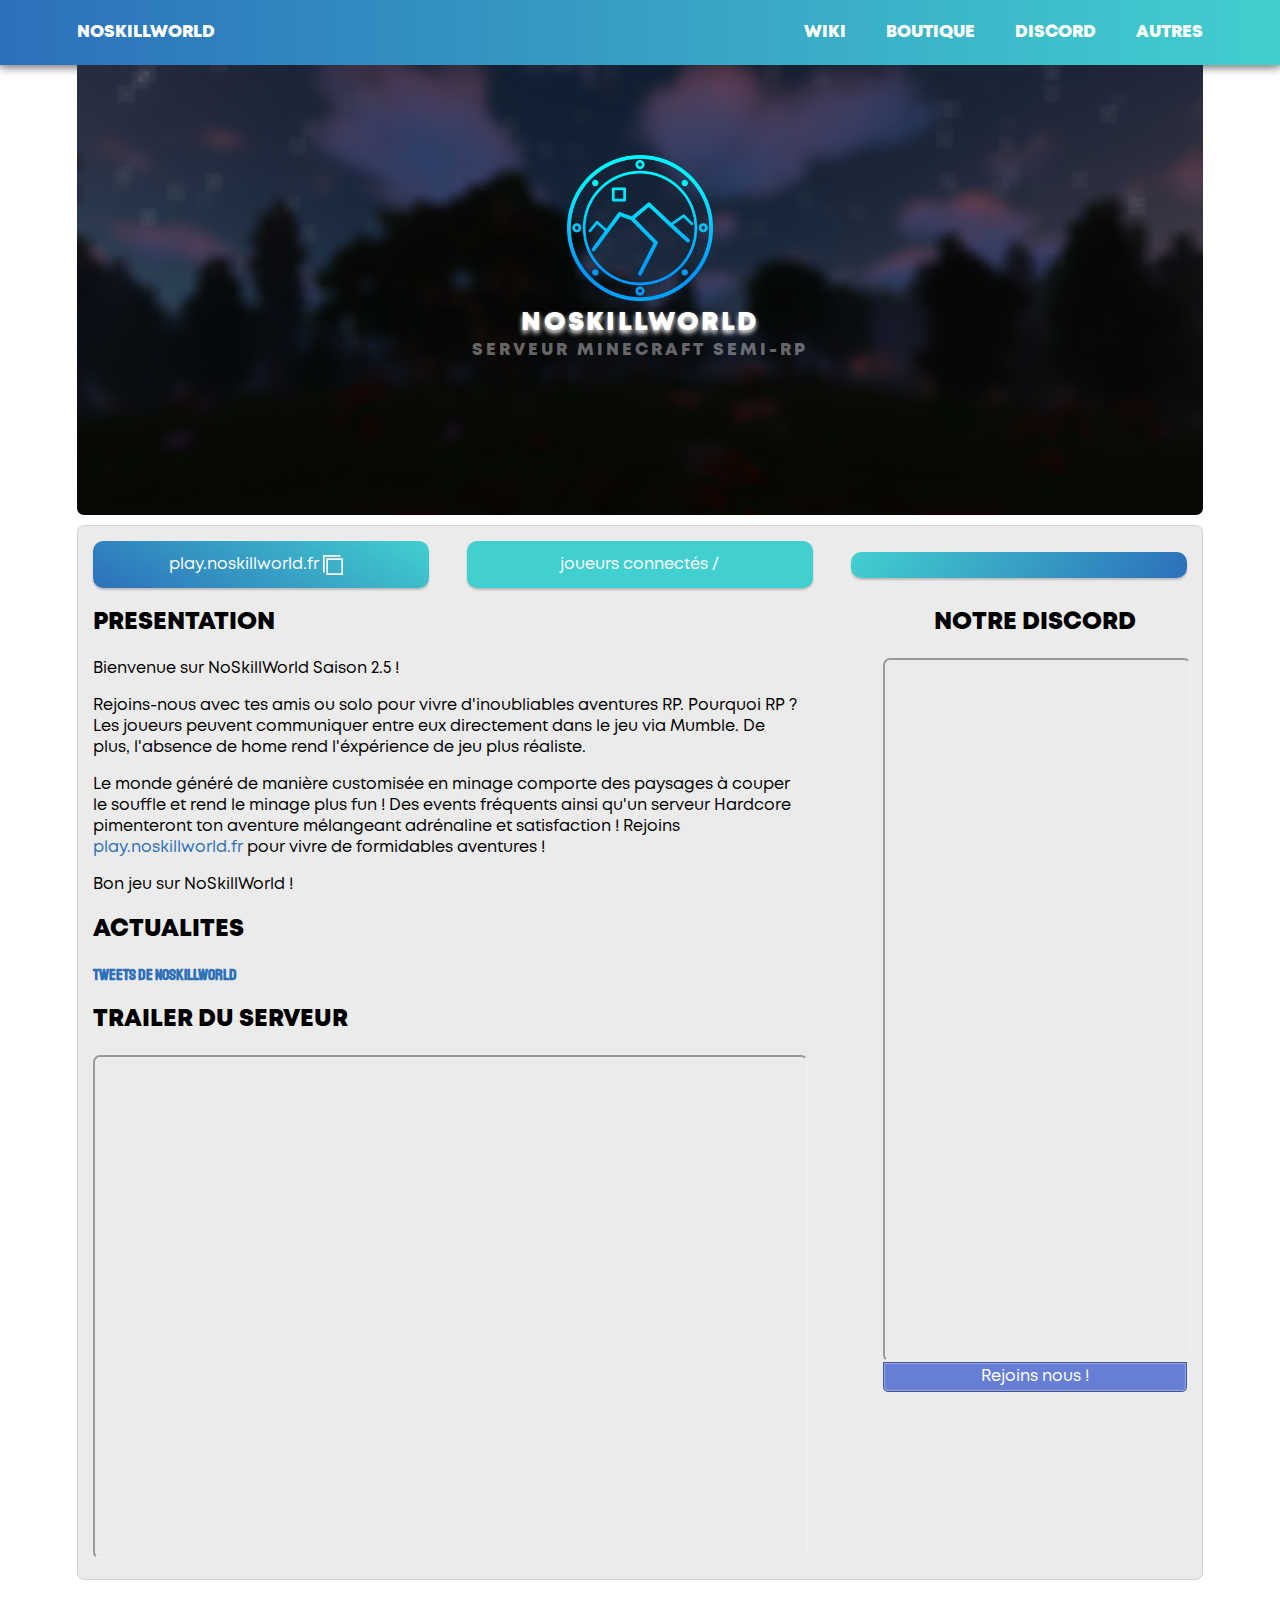
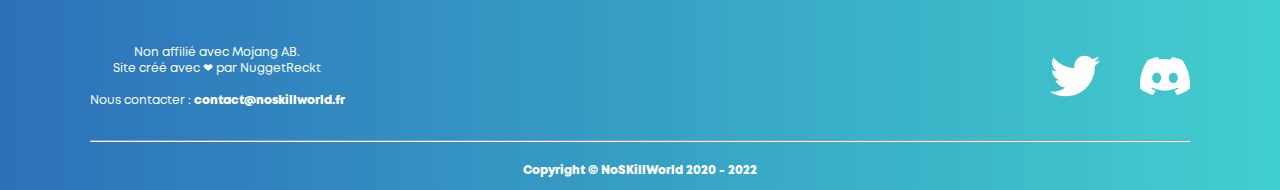
<file: index.html>
<!DOCTYPE html>
<html lang="fr-FR">
<head>
    <title>Accueil - NoSkillWorld</title>
    <meta charset="utf-8">
    <meta name="viewport" content="width=device-width, initial-scale=0.5">
    <meta name="keywords"
          content="serv, mc, minecraft, Minecraft, aventure, java, 1.18, 1.18.1, custom, fr, FR, français, génération, serveur, premium, survie, créatif, crea, NoSkillWorld, NuggetReckt, Herbyvor, NSW, nsw, Semi-RP, events, hardcore">
    <meta property="og:image" content="https://play.noskillworld.fr/static/img/favicon.png">
    <meta property="og:image:type" content="object">
    <meta property="og:image:width" content="200">
    <meta property="og:image:height" content="150">
    <meta property="og:image:alt" content="logo NoSkillWorld">
    <meta property="og:site_name" content="play.noskillworld.fr">
    <meta name="theme-color" content="#2C70BA">
    <meta property="og:title" content="Accueil - NoSkillWorld">
    <meta property="og:type" content="website">
    <meta property="og:url" content="https://play.noskillworld.fr">
    <meta property="og:description"
          content="Site internet du serveur Minecraft NoSkillWorld. Rejoins le serveur avec tes amis ou solo pour vivre de formidables aventures !">
    <meta name="twitter:site" content="play.noskillworld.fr">
    <meta name="twitter:card" content="summary_large_image">
    <meta name="twitter:image:src" content="https://play.noskillworld.fr/static/img/favicon.png">
    <meta name="twitter:description"
          content="Site internet du serveur Minecraft NoSkillWorld. Rejoins le serveur avec tes amis ou solo pour vivre de formidables aventures !">
    <link rel="stylesheet" href="static/stylesheets/style_global.css">
    <link rel="stylesheet" href="static/stylesheets/style_index.css">
    <link rel="stylesheet" href="static/stylesheets/style_port.css">
    <link rel="shortcut icon" href="static/img/favicon.png">
</head>
<body>
<div id="nav">
    <nav>
        <ul>
            <div class="nsw">
                <li class="g">
                    <a id="nsw" href="accueil">NOSKILLWORLD</a>
                </li>
            </div>
            <div class="topnav">
                <li class="dropdown" id="topnav-spacer">
                    <a href="javascript:void(0)" class="dropbtn, nav-up">AUTRES</a>
                    <div class="dropdown-content">
                        <a id="dynmap" class="nav-up-d" href="dynmap"
                           target="_blank">DYNMAP</a>
                        <a id="votes" class="nav-up-d" href="votes">VOTES</a>
                        <a id="règles" class="nav-up-d" href="cgu-cgv">CGU-CGV</a>
                        <a id="staff" class="nav-up-d" href="staff">STAFF</a>
                    </div>
                </li>
            </div>
            <div class="topnav">
                <li class="d topnav-spacer">
                    <a id="discord" class="nav-up" href="https://discord.gg/cE4eHEZWrD" target="_blank">DISCORD</a>
                </li>
            </div>
            <div class="topnav">
                <li class="d topnav-spacer">
                    <a class="nav-up" href="https://shop.noskillworld.fr" id="boutique" target="_blank">BOUTIQUE</a>
                </li>
            </div>
            <div class="topnav">
                <li class="d topnav-spacer">
                    <a id="wiki" class="nav-up" href="wiki">WIKI</a>
                </li>
            </div>
        </ul>
    </nav>
</div>
<div id="main">
    <main>
        <div class="home-banner">
            <img alt="logo" src="static/img/logo_nsw.png" class="logo">
            <h2 id="logo"><b>NoSKillWorld</b></h2>
            <h3>Serveur Minecraft Semi-RP</h3>
        </div>
        <div class="wrapper">
            <div class="row" id="row-up">
                <div class="main-top-col-l main-top-col">
                    <span id="tocopy">play.noskillworld.fr</span> <input type="button" value="         " class="js-copy"
                                                                         data-target="#tocopy">
                    <figcaption><span>Clique pour copier l'ip !</span></figcaption>
                </div>
                <div class="main-top-big main-top-col">
                    <span>
                        <span id="players_count"> </span> joueurs connectés / <span id="slots_count"> </span>
                            <script type="text/javascript"
                                    src="https://www.serveurs-minecraft.org/api/players_count.php?id=60934&format=jsonp"></script>
                            <script type="text/javascript"
                                    src="https://www.serveurs-minecraft.org/api/slots_count.php?id=60934&format=jsonp"></script>
                            <script type="text/javascript"
                                    src="https://www.serveurs-minecraft.org/api/is_online.php?id=60934&format=jsonp"></script>
                            <script type="text/javascript">
                              window.onload = function () {
                                  var players = document.getElementById("players_count");
                                  var slots = document.getElementById("slots_count");
                                  if (serveurs_minecraft_org_players_count >= 0 && serveurs_minecraft_org_slots_count >= 0) {
                                      players.innerHTML = serveurs_minecraft_org_players_count;
                                      slots.innerHTML = serveurs_minecraft_org_slots_count;
                                  } else {
                                      players.innerHTML = '?';
                                      slots.innerHTML = '?';
                                  }
                                  var elt = document.getElementById("is_online");
                                  if (serveurs_minecraft_org_is_online === true)
                                      elt.innerHTML = "Serveur en ligne :)";
                                  else if (serveurs_minecraft_org_is_online === false)
                                      elt.innerHTML = "Serveur hors ligne :/";
                                  else
                                      elt.innerHTML = "Erreur 💩";
                              }
                            </script>
                        </span>
                </div>
                <div class="main-top-col-b main-top-col">
                    <span id="is_online"></span>
                </div>
            </div>
            <div class="row" id="row-mid">
                <div class="flex-container" id="flex-container-l">
                    <div id="pres">
                        <h2 style="margin-top: 0">Presentation</h2>
                        <p>Bienvenue sur NoSkillWorld Saison 2.5 ! </p>
                        <p>Rejoins-nous avec tes amis ou solo pour vivre d'inoubliables aventures RP.
                            Pourquoi RP ? Les joueurs peuvent communiquer entre eux directement dans le jeu via Mumble.
                            De
                            plus, l'absence de home rend l'éxpérience de jeu plus réaliste.</p>
                        <p>Le monde généré de manière customisée en minage comporte des paysages à couper le souffle et
                            rend le minage plus fun ! Des events
                            fréquents ainsi qu'un serveur Hardcore pimenteront ton aventure mélangeant adrénaline et
                            satisfaction !
                            Rejoins <span style="color: #2C70BA; font-weight: bold;">play.noskillworld.fr</span> pour
                            vivre de formidables aventures !</p>
                        <p style="margin-bottom: 0">Bon jeu sur NoSkillWorld !</p>
                    </div>
                    <h2>Actualites</h2>
                    <div class="iframes">
                        <a class="twitter-timeline" href="https://twitter.com/NoSkillWorld?ref_src=twsrc%5Etfw">Tweets
                            de NoSkillWorld</a>
                        <script async src="https://platform.twitter.com/widgets.js" charset="utf-8"></script>
                    </div>
                    <h2>Trailer Du serveur</h2>
                    <div class="iframes">
                        <iframe id="yt-player" width="800" height="500" src="https://www.youtube.com/embed/jla-JXKSH_Y"
                                title="YouTube video player"
                                allowfullscreen></iframe>
                    </div>
                </div>
                <div class="flex-container" id="flex-container-r">
                    <h2 id="h2-discord">Notre Discord</h2>
                    <iframe id="nsw-discord" src="https://discord.com/widget?id=700249004721700955&theme=light"
                            width="800" height="700" allowtransparency="true"
                            sandbox="allow-popups allow-popups-to-escape-sandbox allow-same-origin allow-scripts"></iframe>
                    <div class="discord-widget-footer">
                        <a id="discord-footer" href="https://discord.gg/cE4eHEZWrD"
                           target="_blank"><span>Rejoins nous !</span></a>
                    </div>
                </div>
            </div>
        </div>
    </main>
</div>
<br>
<div id="footer">
    <footer>
        <div id="foo-left" class="foot">
            <ul class="txt-footer-l">
                <li id="affilié"><span>Non affilié avec Mojang AB. <br>Site créé avec ❤ par NuggetReckt</span></li>
                <br>
                <li id="contact"><span>Nous contacter : </span><span class="bold">contact@noskillworld.fr</span></li>
            </ul>
        </div>
        <div id="foo-right" class="foot">
            <ul class="reseaux-footer-r">
                <li id="twitter-footer">
                    <a href="https://twitter.com/NoSkillWorld" target="_blank"><img class="logo-f"
                                                                                    src="static/img/twitter.svg"
                                                                                    alt="twitter"></a>
                </li>
                <li id="discord-footer-r">
                    <a href="https://discord.gg/cE4eHEZWrD" target="_blank"><img class="logo-f"
                                                                                 src="static/img/discord.svg"
                                                                                 alt="discord"></a>
                </li>
            </ul>
        </div>
        <br>
        <br>
        <br>
        <div id="foo-down" class="foot">
            <br>
            <hr>
            <br>
            <span class="bold">Copyright © NoSKillWorld 2020 - 2022</span>
            <br>
        </div>
    </footer>
</div>
<script>
    var btncopy = document.querySelector('.js-copy');

    if (btncopy) {
        btncopy.addEventListener('click', docopy);
    }

    function docopy() {
        var range = document.createRange();
        var target = this.dataset.target;
        var fromElement = document.querySelector(target);
        var selection = window.getSelection();

        range.selectNode(fromElement);
        selection.removeAllRanges();
        selection.addRange(range);

        try {
            var result = document.execCommand('copy');
            if (result) {
                // La copie a réussi
                alert('IP copiée avec succès ! Bon jeu sur NoSkillWorld !');
            }
        } catch (err) {
            // Une erreur est surevnue lors de la copie
            alert(err);
        }

        selection = window.getSelection();

        if (typeof selection.removeRange === 'function') {
            selection.removeRange(range);
        } else if (typeof selection.removeAllRanges === 'function') {
            selection.removeAllRanges();
        }
    }
</script>
</body>
</html>
</file>
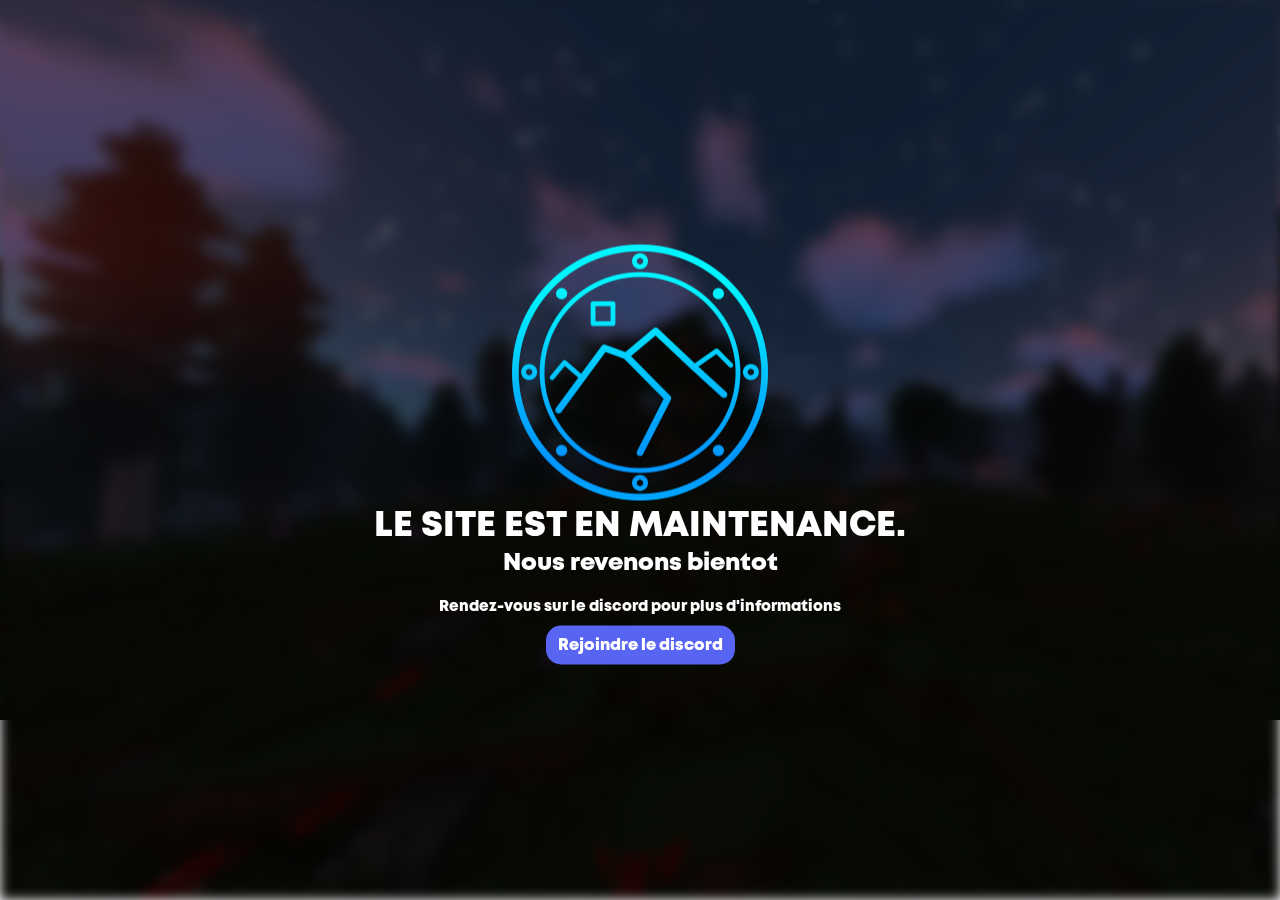
<file: Maintenance/index.html>
<!DOCTYPE html>
<!--suppress ALL -->
<html lang="fr-FR">
<head>
    <title>Maintenance - NoSkillWorld</title>
    <meta charset="utf-8">
    <meta name="viewport" content="width=device-width, initial-scale=0.5">
    <meta name="keywords"
          content="serv, mc, minecraft, Minecraft, aventure, java, 1.18, 1.18.1, custom, fr, FR, français, génération, serveur, minecraft, fr, premium, survie, créatif, crea, NoSkillWorld, NuggetReckt, Herbyvor, NSW, nsw, Semi-RP">
    <meta property="og:image" content="https://play.noskillworld.fr/static/img/favicon.png">
    <meta property="og:image:type" content="object">
    <meta property="og:image:width" content="200">
    <meta property="og:image:height" content="200">
    <meta property="og:image:alt" content="logo NoSkillWorld">
    <meta property="og:site_name" content="play.noskillworld.fr">
    <meta name="theme-color" content="#2C70BA">
    <meta property="og:title" content="Maintenance - NoSkillWorld">
    <meta property="og:type" content="website">
    <meta property="og:url" content="https://play.noskillworld.fr">
    <meta property="og:description" content="Le site est actuellement en maintenance.">
    <meta name="twitter:site" content="play.noskillworld.fr">
    <meta name="twitter:card" content="summary_large_image">
    <meta name="twitter:image:src" content="https://play.noskillworld.fr/static/img/favicon.png">
    <meta name="twitter:description" content="Le site est actuellement en maintenance.">
    <link rel="stylesheet" href="static/stylesheet/maintenance.css">
    <link rel="shortcut icon" href="static/img/favicon.png">
</head>
<body>
<div class="centered">
    <center>
        <img id="logo" src="static/img/logo_nsw.png">
        <br>
        <h1>LE SITE EST EN MAINTENANCE.</h1>
        <h2>Nous revenons bientot</h2>
        <br>
        <h3>Rendez-vous sur le discord pour plus d'informations</h3>
        <br>
        <a href="https://discord.gg/cE4eHEZWrD" target="_blank" class="discord">Rejoindre le discord</a>
    </center>
</div>
</body>
</file>
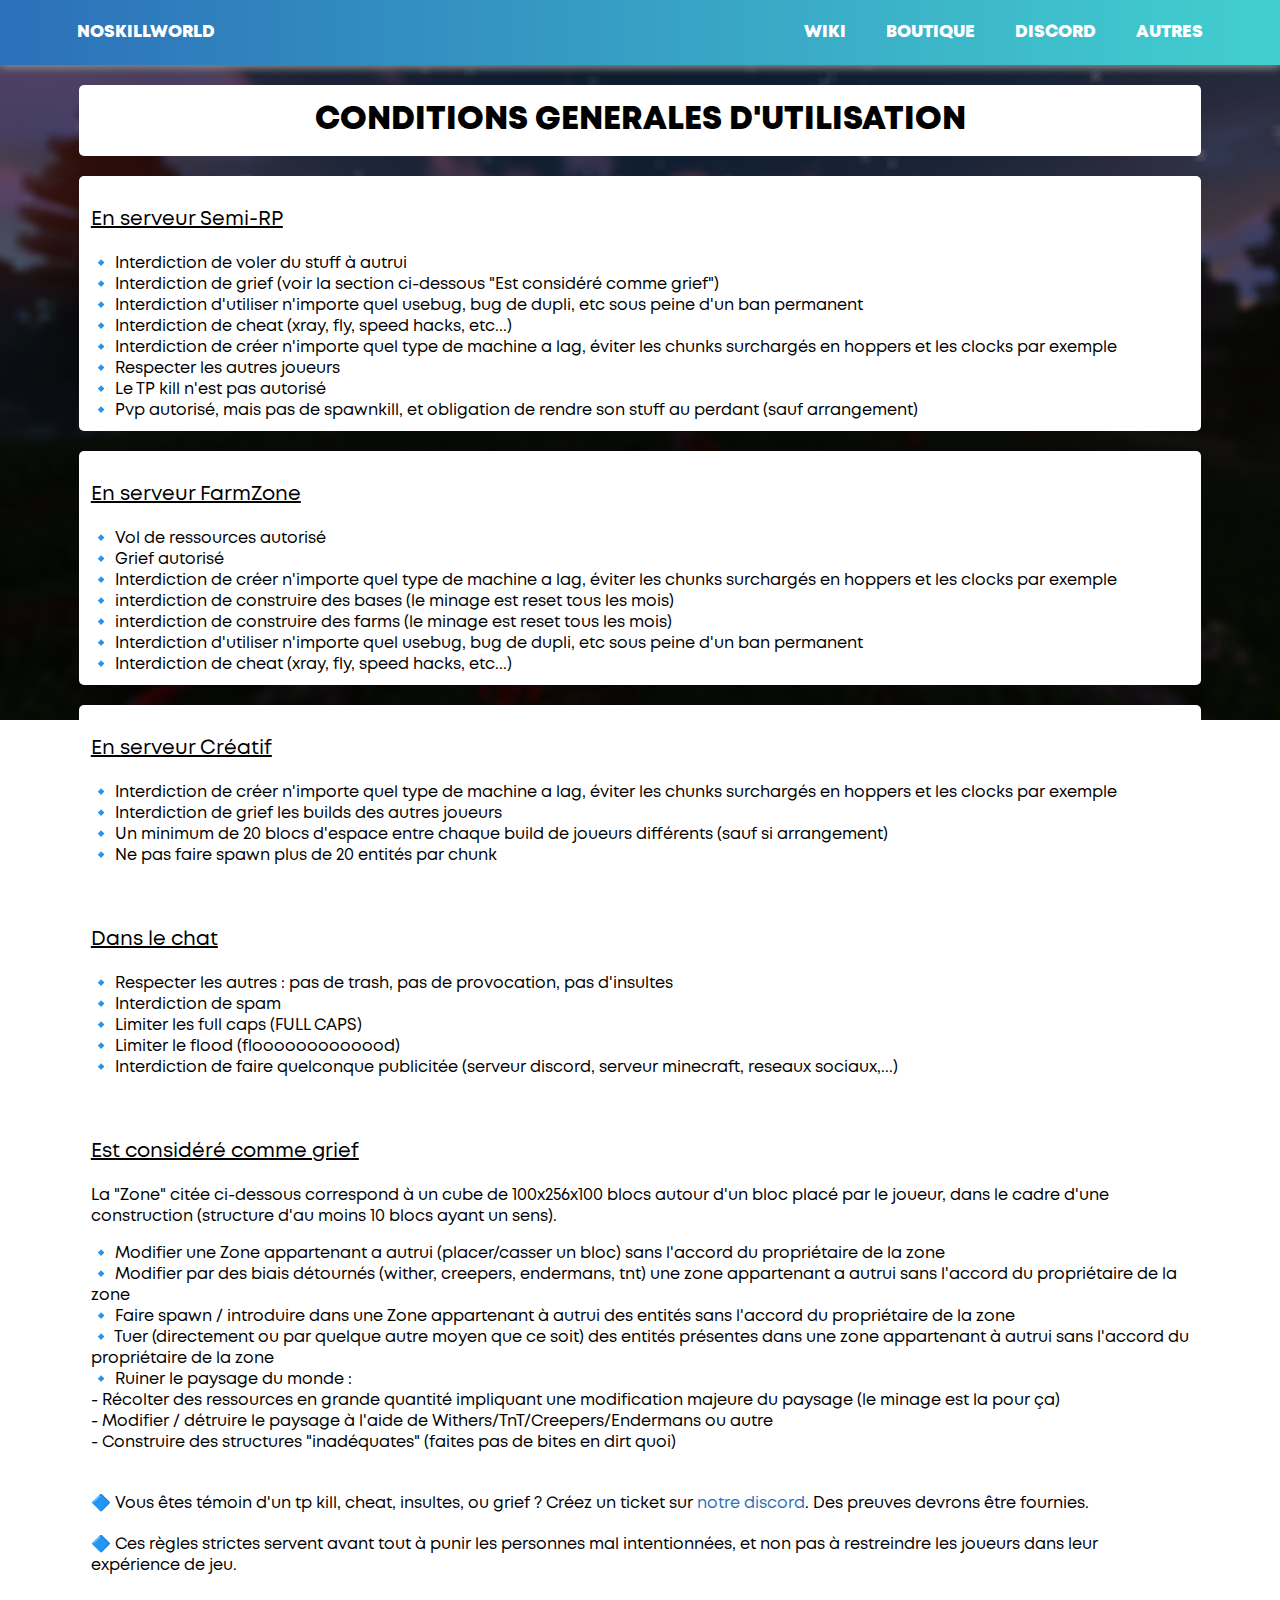
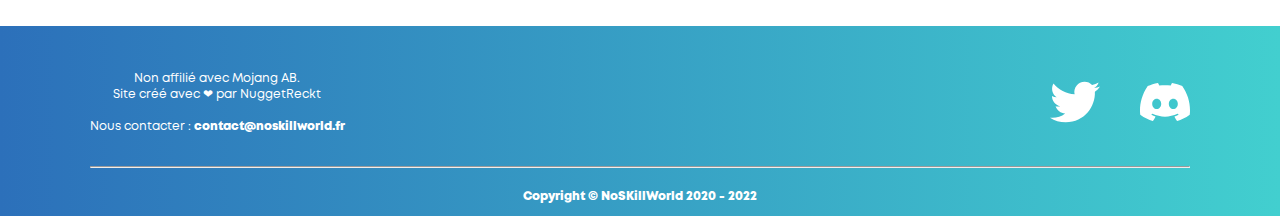
<file: cgu-cgv.html>
<!DOCTYPE html>
<html lang="fr-FR">
<head>
    <title>Règles - NoSkillWorld</title>
    <meta charset="utf-8">
    <meta name="viewport" content="width=device-width, initial-scale=0.5">
    <meta name="keywords"
          content="serv, mc, minecraft, Minecraft, aventure, java, 1.18, 1.18.1, custom, fr, FR, français, génération, serveur, premium, survie, créatif, crea, NoSkillWorld, NuggetReckt, Herbyvor, NSW, nsw, Semi-RP, events, hardcore">
    <meta property="og:image" content="https://play.noskillworld.fr/static/img/favicon.png">
    <meta property="og:image:type" content="object">
    <meta property="og:image:width" content="200">
    <meta property="og:image:height" content="150">
    <meta property="og:image:alt" content="logo NoSkillWorld">
    <meta property="og:site_name" content="play.noskillworld.fr">
    <meta name="theme-color" content="#2C70BA">
    <meta property="og:title" content="CGU/CGV - NoSkillWorld">
    <meta property="og:type" content="website">
    <meta property="og:url" content="https://play.noskillworld.fr">
    <meta property="og:description"
          content="Page des règles officielles du serveur. Elles sont mises à jour régulièrement.">
    <meta name="twitter:site" content="play.noskillworld.fr">
    <meta name="twitter:card" content="summary_large_image">
    <meta name="twitter:image:src" content="https://play.noskillworld.fr/static/img/favicon.png">
    <meta name="twitter:description"
          content="Page des règles officielles du serveur. Elles sont mises à jour régulièrement.">
    <link rel="stylesheet" href="static/stylesheets/style_global.css">
    <link rel="stylesheet" href="static/stylesheets/style_autre.css">
    <link rel="stylesheet" href="static/stylesheets/style_port.css">
    <link rel="shortcut icon" href="static/img/favicon.png">
</head>
<body>
<div id="nav">
    <nav>
        <ul>
            <div class="nsw">
                <li class="g">
                    <a id="nsw" href="accueil">NOSKILLWORLD</a>
                </li>
            </div>
            <div class="topnav">
                <li class="dropdown" id="topnav-spacer">
                    <a href="javascript:void(0)" class="dropbtn, nav-up">AUTRES</a>
                    <div class="dropdown-content">
                        <a id="dynmap" class="nav-up-d" href="dynmap"
                           target="_blank">DYNMAP</a>
                        <a id="votes" class="nav-up-d" href="votes">VOTES</a>
                        <a id="règles" class="nav-up-d" href="cgu-cgv">CGU-CGV</a>
                        <a id="staff" class="nav-up-d" href="staff">STAFF</a>
                    </div>
                </li>
            </div>
            <div class="topnav">
                <li class="d topnav-spacer">
                    <a id="discord" class="nav-up" href="https://discord.gg/cE4eHEZWrD" target="_blank">DISCORD</a>
                </li>
            </div>
            <div class="topnav">
                <li class="d topnav-spacer">
                    <a class="nav-up" href="https://shop.noskillworld.fr" id="boutique" target="_blank">BOUTIQUE</a>
                </li>
            </div>
            <div class="topnav">
                <li class="d topnav-spacer">
                    <a id="wiki" class="nav-up" href="wiki">WIKI</a>
                </li>
            </div>
        </ul>
    </nav>
</div>
<div id="main">
    <main>
        <div id="front">
            <div id="h1">
                <br>
                <center>
                    <fieldset>
                        <h1 id="title-up">Conditions Generales d'Utilisation</h1>
                    </fieldset>
                </center>
                <br>
            </div>
            <div id="txt">
                <fieldset>
                    <p style="color: black; font-weight: bold; font-size: 20px; text-decoration: underline;">En serveur
                        Semi-RP</p>
                    <span>🔹 Interdiction de voler du stuff à autrui</span><br>
                    <span>🔹 Interdiction de grief (voir la section ci-dessous "Est considéré comme grief")</span><br>
                    <span>🔹 Interdiction d'utiliser n'importe quel usebug, bug de dupli, etc sous peine d'un ban permanent</span><br>
                    <span>🔹 Interdiction de cheat (xray, fly, speed hacks, etc...)</span><br>
                    <span>🔹 Interdiction de créer n'importe quel type de machine a lag, éviter les chunks surchargés en hoppers et les clocks par exemple</span><br>
                    <span>🔹 Respecter les autres joueurs</span><br>
                    <span>🔹 Le TP kill n'est pas autorisé</span><br>
                    <span>🔹 Pvp autorisé, mais pas de spawnkill, et obligation de rendre son stuff au perdant (sauf arrangement)</span><br>
                </fieldset>
                <br>
                <fieldset>
                    <p style="color: black; font-weight: bold; font-size: 20px; text-decoration: underline;">En serveur
                        FarmZone</p>
                    <span>🔹 Vol de ressources autorisé</span><br>
                    <span>🔹 Grief autorisé</span><br>
                    <span>🔹 Interdiction de créer n'importe quel type de machine a lag, éviter les chunks surchargés en hoppers et les clocks par exemple</span><br>
                    <span>🔹 interdiction de construire des bases (le minage est reset tous les mois)</span><br>
                    <span>🔹 interdiction de construire des farms (le minage est reset tous les mois)</span><br>
                    <span>🔹 Interdiction d'utiliser n'importe quel usebug, bug de dupli, etc sous peine d'un ban permanent</span><br>
                    <span>🔹 Interdiction de cheat (xray, fly, speed hacks, etc...)</span><br>
                </fieldset>
                <br>
                <fieldset>
                    <p style="color: black; font-weight: bold; font-size: 20px; text-decoration: underline;">En serveur
                        Créatif</p>
                    <span>🔹 Interdiction de créer n'importe quel type de machine a lag, éviter les chunks surchargés en hoppers et les clocks par exemple</span><br>
                    <span>🔹 Interdiction de grief les builds des autres joueurs</span><br>
                    <span>🔹 Un minimum de 20 blocs d'espace entre chaque build de joueurs différents (sauf si arrangement)</span><br>
                    <span>🔹 Ne pas faire spawn plus de 20 entités par chunk</span><br>
                </fieldset>
                <br>
                <fieldset>
                    <p style="color: black; font-weight: bold; font-size: 20px; text-decoration: underline;">Dans le
                        chat</p>
                    <span>🔹 Respecter les autres : pas de trash, pas de provocation, pas d'insultes</span><br>
                    <span>🔹 Interdiction de spam</span><br>
                    <span>🔹 Limiter les full caps (FULL CAPS)</span><br>
                    <span>🔹 Limiter le flood (flooooooooooood)</span><br>
                    <span>🔹 Interdiction de faire quelconque publicitée (serveur discord, serveur minecraft, reseaux sociaux,...)</span><br>
                </fieldset>
                <br>
                <fieldset>
                    <p style="color: black; font-weight: bold; font-size: 20px; text-decoration: underline;">Est
                        considéré comme grief</p>
                    <p>La "Zone" citée ci-dessous correspond à un cube de 100x256x100 blocs autour d'un bloc placé par
                        le joueur, dans le cadre d'une construction (structure d'au moins 10 blocs ayant un sens).</p>
                    <span>🔹 Modifier une Zone appartenant a autrui (placer/casser un bloc) sans l'accord du propriétaire de la zone</span><br>
                    <span>🔹 Modifier par des biais détournés (wither, creepers, endermans, tnt) une zone appartenant a autrui sans l'accord du propriétaire de la zone</span><br>
                    <span>🔹 Faire spawn / introduire dans une Zone appartenant à autrui des entités sans l'accord du propriétaire de la zone</span><br>
                    <span>🔹 Tuer (directement ou par quelque autre moyen que ce soit) des entités présentes dans une zone appartenant à autrui sans l'accord du propriétaire de la zone</span><br>
                    <span>🔹 Ruiner le paysage du monde :</span><br>
                    <span>  - Récolter des ressources en grande quantité impliquant une modification majeure du paysage (le minage est la pour ça)</span><br>
                    <span>  - Modifier / détruire le paysage à l'aide de Withers/TnT/Creepers/Endermans ou autre</span><br>
                    <span>  - Construire des structures "inadéquates" (faites pas de bites en dirt quoi)</span><br>
                </fieldset>
                <br>
                <fieldset>
                    <span>🔷 Vous êtes témoin d'un tp kill, cheat, insultes, ou grief ? Créez un ticket sur <a
                            href="https://discord.gg/cE4eHEZWrD" target="_blank"
                            style="color: #2C70BA; font-weight: bold;">notre discord</a>. Des preuves devrons être fournies.</span><br>
                    <br>
                    <span>🔷 Ces règles strictes servent avant tout à punir les personnes mal intentionnées, et non pas à restreindre les joueurs dans leur expérience de jeu.</span><br>
                </fieldset>
                <br>
            </div>
        </div>
    </main>
</div>
<br>
<div id="footer">
    <footer>
        <div id="foo-left" class="foot">
            <ul class="txt-footer-l">
                <li id="affilié"><span>Non affilié avec Mojang AB. <br>Site créé avec ❤ par NuggetReckt</span></li>
                <br>
                <li id="contact"><span>Nous contacter : </span><span id="bold">contact@noskillworld.fr</span></li>
            </ul>
        </div>
        <div id="foo-right" class="foot">
            <ul class="reseaux-footer-r">
                <li id="twitter-footer">
                    <a href="https://twitter.com/NoSkillWorld" target="_blank"><img src="static/img/twitter.svg"
                                                                                    alt="twitter"></a>
                </li>
                <li id="discord-footer">
                    <a href="https://discord.gg/cE4eHEZWrD" target="_blank"><img src="static/img/discord.svg"
                                                                                 alt="discord"></a>
                </li>
            </ul>
        </div>
        <br>
        <br>
        <br>
        <div id="foo-down" class="foot">
            <br>
            <hr>
            <br>
            <span id="bold">Copyright © NoSKillWorld 2020 - 2022</span>
            <br>
        </div>
    </footer>
</div>
</body>
</html>
</file>
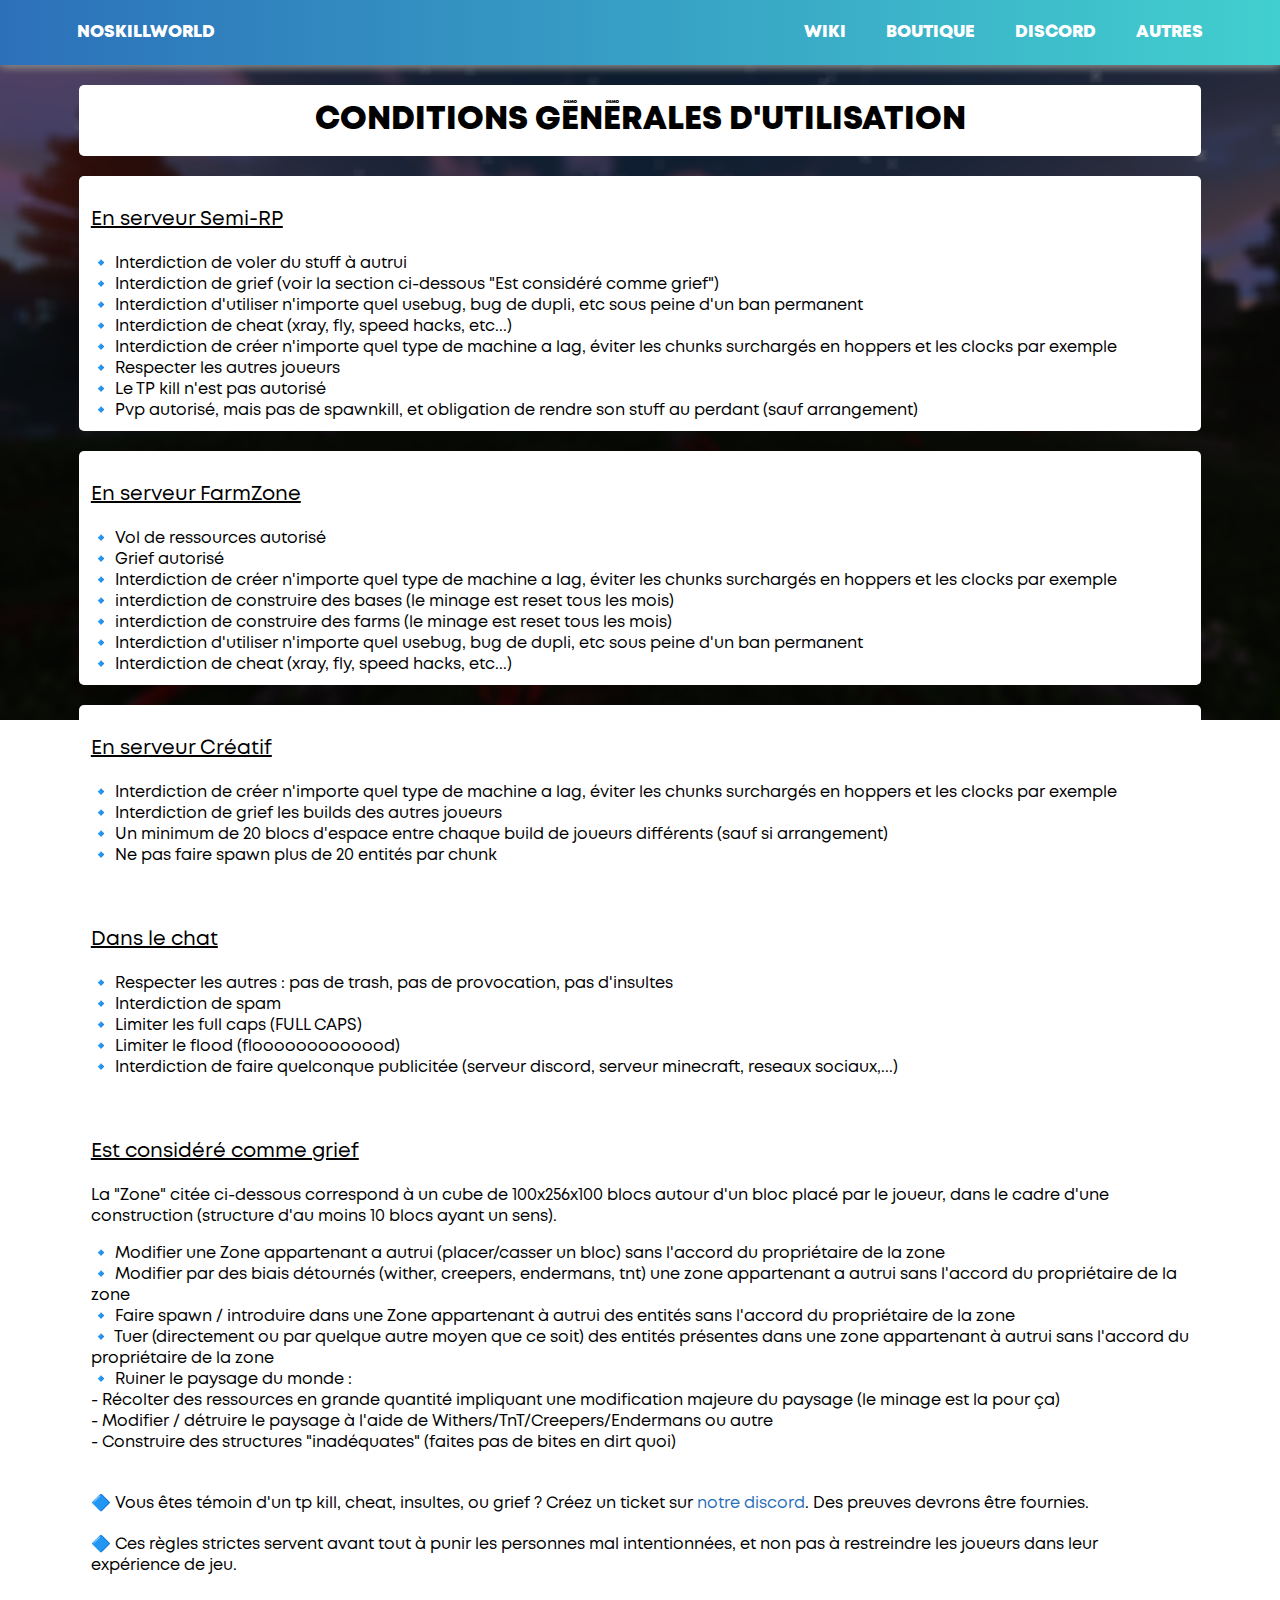
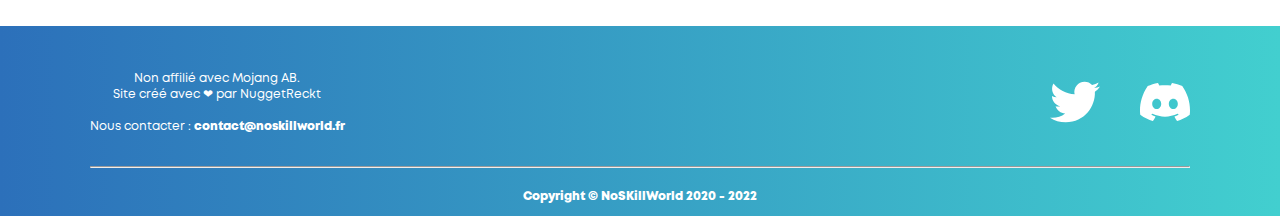
<file: rules.html>
<!DOCTYPE html>
<html lang="fr-FR">
<head>
    <title>Règles - NoSkillWorld</title>
    <meta charset="utf-8">
    <meta name="viewport" content="width=device-width, initial-scale=0.5">
    <meta name="keywords"
          content="serv, mc, minecraft, Minecraft, aventure, java, 1.18, 1.18.1, custom, fr, FR, français, génération, serveur, premium, survie, créatif, crea, NoSkillWorld, NuggetReckt, Herbyvor, NSW, nsw, Semi-RP, events, hardcore">
    <meta property="og:image" content="https://play.noskillworld.fr/static/img/favicon.png">
    <meta property="og:image:type" content="object">
    <meta property="og:image:width" content="200">
    <meta property="og:image:height" content="150">
    <meta property="og:image:alt" content="logo NoSkillWorld">
    <meta property="og:site_name" content="play.noskillworld.fr">
    <meta name="theme-color" content="#2C70BA">
    <meta property="og:title" content="CGU/CGV - NoSkillWorld">
    <meta property="og:type" content="website">
    <meta property="og:url" content="https://play.noskillworld.fr">
    <meta property="og:description"
          content="Page des règles officielles du serveur. Elles sont mises à jour régulièrement.">
    <meta name="twitter:site" content="play.noskillworld.fr">
    <meta name="twitter:card" content="summary_large_image">
    <meta name="twitter:image:src" content="https://play.noskillworld.fr/static/img/favicon.png">
    <meta name="twitter:description"
          content="Page des règles officielles du serveur. Elles sont mises à jour régulièrement.">
    <link rel="stylesheet" href="static/stylesheets/style_global.css">
    <link rel="stylesheet" href="static/stylesheets/style_autre.css">
    <link rel="stylesheet" href="static/stylesheets/style_port.css">
    <link rel="shortcut icon" href="static/img/favicon.png">
</head>
<body>
<div id="nav">
    <nav>
        <ul>
            <div class="nsw">
                <li class="g">
                    <a id="nsw" href="accueil">NOSKILLWORLD</a>
                </li>
            </div>
            <div class="topnav">
                <li class="dropdown" id="topnav-spacer">
                    <a href="javascript:void(0)" class="dropbtn, nav-up">AUTRES</a>
                    <div class="dropdown-content">
                        <a id="dynmap" class="nav-up-d" href="https://dynmap.noskillworld.fr"
                           target="_blank">DYNMAP</a>
                        <a id="votes" class="nav-up-d" href="votes">VOTES</a>
                        <a id="règles" class="nav-up-d" href="règles">CGU/CGV</a>
                        <a id="staff" class="nav-up-d" href="staff">STAFF</a>
                    </div>
                </li>
            </div>
            <div class="topnav">
                <li class="d topnav-spacer">
                    <a id="discord" class="nav-up" href="https://discord.gg/cE4eHEZWrD" target="_blank">DISCORD</a>
                </li>
            </div>
            <div class="topnav">
                <li class="d topnav-spacer">
                    <a class="nav-up" href="https://shop.noskillworld.fr" id="boutique" target="_blank">BOUTIQUE</a>
                </li>
            </div>
            <div class="topnav">
                <li class="d topnav-spacer">
                    <a id="wiki" class="nav-up" href="wiki">WIKI</a>
                </li>
            </div>
        </ul>
    </nav>
</div>
<div id="main">
    <main>
        <div id="front">
            <div id="h1">
                <br>
                <center>
                    <fieldset>
                        <h1 id="title-up">Conditions Générales d'Utilisation</h1>
                    </fieldset>
                </center>
                <br>
            </div>
            <div id="txt">
                <fieldset>
                    <p style="color: black; font-weight: bold; font-size: 20px; text-decoration: underline;">En serveur
                        Semi-RP</p>
                    <span>🔹 Interdiction de voler du stuff à autrui</span><br>
                    <span>🔹 Interdiction de grief (voir la section ci-dessous "Est considéré comme grief")</span><br>
                    <span>🔹 Interdiction d'utiliser n'importe quel usebug, bug de dupli, etc sous peine d'un ban permanent</span><br>
                    <span>🔹 Interdiction de cheat (xray, fly, speed hacks, etc...)</span><br>
                    <span>🔹 Interdiction de créer n'importe quel type de machine a lag, éviter les chunks surchargés en hoppers et les clocks par exemple</span><br>
                    <span>🔹 Respecter les autres joueurs</span><br>
                    <span>🔹 Le TP kill n'est pas autorisé</span><br>
                    <span>🔹 Pvp autorisé, mais pas de spawnkill, et obligation de rendre son stuff au perdant (sauf arrangement)</span><br>
                </fieldset>
                <br>
                <fieldset>
                    <p style="color: black; font-weight: bold; font-size: 20px; text-decoration: underline;">En serveur
                        FarmZone</p>
                    <span>🔹 Vol de ressources autorisé</span><br>
                    <span>🔹 Grief autorisé</span><br>
                    <span>🔹 Interdiction de créer n'importe quel type de machine a lag, éviter les chunks surchargés en hoppers et les clocks par exemple</span><br>
                    <span>🔹 interdiction de construire des bases (le minage est reset tous les mois)</span><br>
                    <span>🔹 interdiction de construire des farms (le minage est reset tous les mois)</span><br>
                    <span>🔹 Interdiction d'utiliser n'importe quel usebug, bug de dupli, etc sous peine d'un ban permanent</span><br>
                    <span>🔹 Interdiction de cheat (xray, fly, speed hacks, etc...)</span><br>
                </fieldset>
                <br>
                <fieldset>
                    <p style="color: black; font-weight: bold; font-size: 20px; text-decoration: underline;">En serveur
                        Créatif</p>
                    <span>🔹 Interdiction de créer n'importe quel type de machine a lag, éviter les chunks surchargés en hoppers et les clocks par exemple</span><br>
                    <span>🔹 Interdiction de grief les builds des autres joueurs</span><br>
                    <span>🔹 Un minimum de 20 blocs d'espace entre chaque build de joueurs différents (sauf si arrangement)</span><br>
                    <span>🔹 Ne pas faire spawn plus de 20 entités par chunk</span><br>
                </fieldset>
                <br>
                <fieldset>
                    <p style="color: black; font-weight: bold; font-size: 20px; text-decoration: underline;">Dans le
                        chat</p>
                    <span>🔹 Respecter les autres : pas de trash, pas de provocation, pas d'insultes</span><br>
                    <span>🔹 Interdiction de spam</span><br>
                    <span>🔹 Limiter les full caps (FULL CAPS)</span><br>
                    <span>🔹 Limiter le flood (flooooooooooood)</span><br>
                    <span>🔹 Interdiction de faire quelconque publicitée (serveur discord, serveur minecraft, reseaux sociaux,...)</span><br>
                </fieldset>
                <br>
                <fieldset>
                    <p style="color: black; font-weight: bold; font-size: 20px; text-decoration: underline;">Est
                        considéré comme grief</p>
                    <p>La "Zone" citée ci-dessous correspond à un cube de 100x256x100 blocs autour d'un bloc placé par
                        le joueur, dans le cadre d'une construction (structure d'au moins 10 blocs ayant un sens).</p>
                    <span>🔹 Modifier une Zone appartenant a autrui (placer/casser un bloc) sans l'accord du propriétaire de la zone</span><br>
                    <span>🔹 Modifier par des biais détournés (wither, creepers, endermans, tnt) une zone appartenant a autrui sans l'accord du propriétaire de la zone</span><br>
                    <span>🔹 Faire spawn / introduire dans une Zone appartenant à autrui des entités sans l'accord du propriétaire de la zone</span><br>
                    <span>🔹 Tuer (directement ou par quelque autre moyen que ce soit) des entités présentes dans une zone appartenant à autrui sans l'accord du propriétaire de la zone</span><br>
                    <span>🔹 Ruiner le paysage du monde :</span><br>
                    <span>  - Récolter des ressources en grande quantité impliquant une modification majeure du paysage (le minage est la pour ça)</span><br>
                    <span>  - Modifier / détruire le paysage à l'aide de Withers/TnT/Creepers/Endermans ou autre</span><br>
                    <span>  - Construire des structures "inadéquates" (faites pas de bites en dirt quoi)</span><br>
                </fieldset>
                <br>
                <fieldset>
                    <span>🔷 Vous êtes témoin d'un tp kill, cheat, insultes, ou grief ? Créez un ticket sur <a
                            href="https://discord.gg/cE4eHEZWrD" target="_blank"
                            style="color: #2C70BA; font-weight: bold;">notre discord</a>. Des preuves devrons être fournies.</span><br>
                    <br>
                    <span>🔷 Ces règles strictes servent avant tout à punir les personnes mal intentionnées, et non pas à restreindre les joueurs dans leur expérience de jeu.</span><br>
                </fieldset>
                <br>
            </div>
        </div>
    </main>
</div>
<br>
<div id="footer">
    <footer>
        <div id="foo-left" class="foot">
            <ul class="txt-footer-l">
                <li id="affilié"><span>Non affilié avec Mojang AB. <br>Site créé avec ❤ par NuggetReckt</span></li>
                <br>
                <li id="contact"><span>Nous contacter : </span><span id="bold">contact@noskillworld.fr</span></li>
            </ul>
        </div>
        <div id="foo-right" class="foot">
            <ul class="reseaux-footer-r">
                <li id="twitter-footer">
                    <a href="https://twitter.com/NoSkillWorld" target="_blank"><img src="static/img/twitter.svg"
                                                                                    alt="twitter"></a>
                </li>
                <li id="discord-footer">
                    <a href="https://discord.gg/cE4eHEZWrD" target="_blank"><img src="static/img/discord.svg"
                                                                                 alt="discord"></a>
                </li>
            </ul>
        </div>
        <br>
        <br>
        <br>
        <div id="foo-down" class="foot">
            <br>
            <hr>
            <br>
            <span id="bold">Copyright © NoSKillWorld 2020 - 2022</span>
            <br>
        </div>
    </footer>
</div>
</body>
</html>
</file>
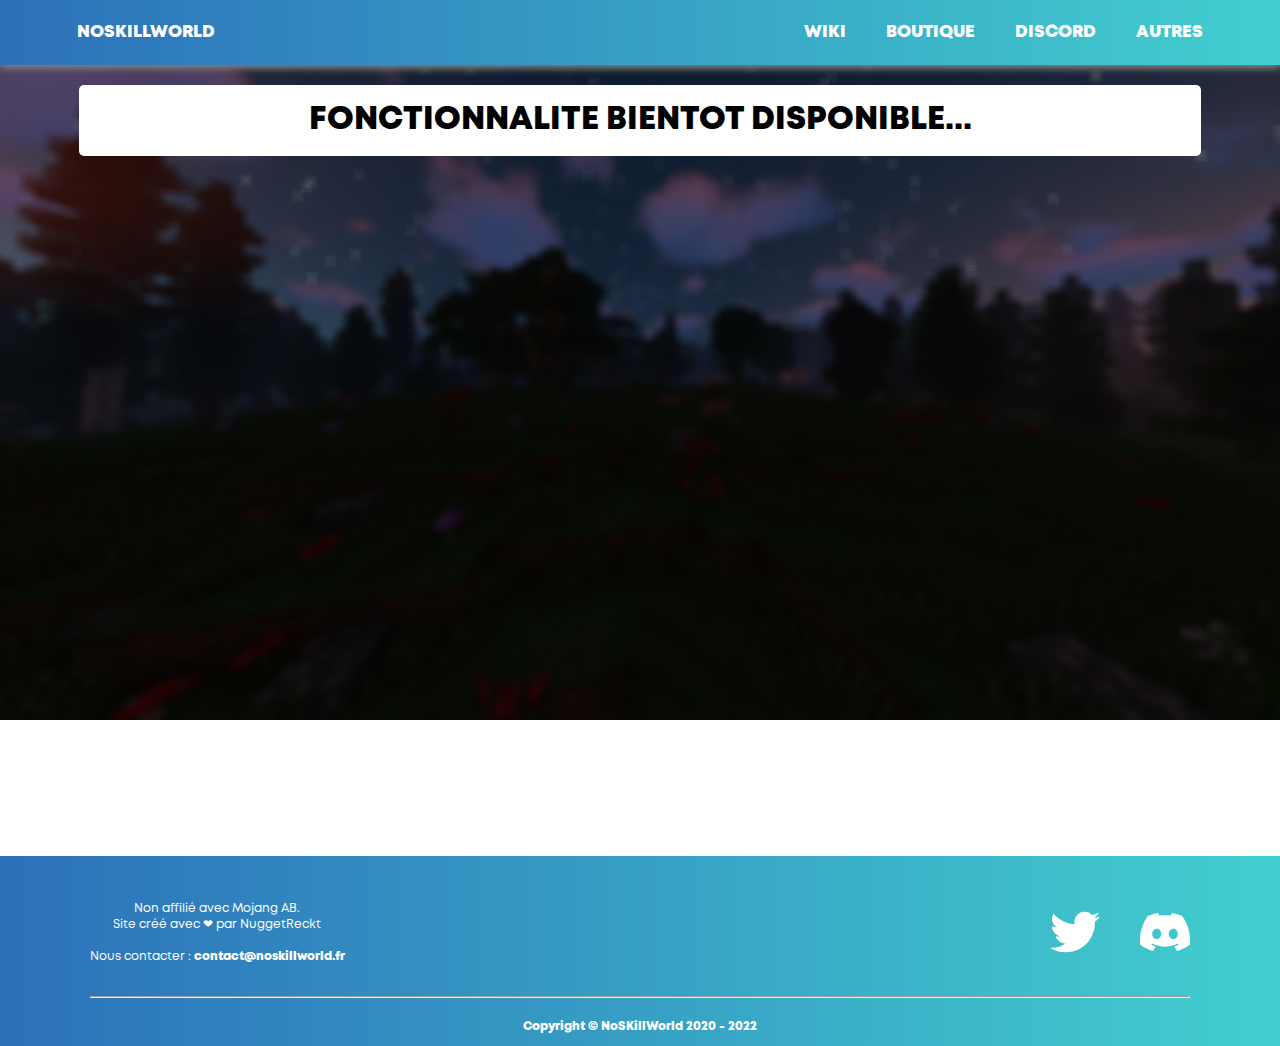
<file: soon.html>
<!DOCTYPE html>
<html lang="fr-FR">
<head>
    <title>Bientôt disponible - NoSkillWorld</title>
    <meta charset="utf-8">
    <meta name="viewport" content="width=device-width, initial-scale=0.5">
    <meta name="keywords"
          content="serv, mc, minecraft, Minecraft, aventure, java, 1.18, 1.18.1, custom, fr, FR, français, génération, serveur, premium, survie, créatif, crea, NoSkillWorld, NuggetReckt, Herbyvor, NSW, nsw, Semi-RP, events, hardcore">
    <meta property="og:image" content="https://play.noskillworld.fr/static/img/favicon.png">
    <meta property="og:image:type" content="object">
    <meta property="og:image:width" content="200">
    <meta property="og:image:height" content="150">
    <meta property="og:image:alt" content="logo NoSkillWorld">
    <meta property="og:site_name" content="play.noskillworld.fr">
    <meta name="theme-color" content="#2C70BA">
    <meta property="og:title" content="Soon - NoSkillWorld">
    <meta property="og:type" content="website">
    <meta property="og:url" content="https://play.noskillworld.fr">
    <meta property="og:description" content="Fonctionnalité bientôt disponible.">
    <meta name="twitter:site" content="play.noskillworld.fr">
    <meta name="twitter:card" content="summary_large_image">
    <meta name="twitter:image:src" content="https://play.noskillworld.fr/static/img/favicon.png">
    <meta name="twitter:description" content="Fonctionnalité bientôt disponible.">
    <script type="text/javascript" src="http://ajax.googleapis.com/ajax/libs/jquery/1.8/jquery.min.js"></script>
    <link rel="stylesheet" href="static/stylesheets/style_global.css">
    <link rel="stylesheet" href="static/stylesheets/style_autre.css">
    <link rel="stylesheet" href="static/stylesheets/style_port.css">
    <link rel="shortcut icon" href="static/img/favicon.png">
</head>
<body>
<div id="nav">
    <nav>
        <ul>
            <div class="nsw">
                <li class="g">
                    <a id="nsw" href="accueil">NOSKILLWORLD</a>
                </li>
            </div>
            <div class="topnav">
                <li class="dropdown" id="topnav-spacer">
                    <a href="javascript:void(0)" class="dropbtn, nav-up">AUTRES</a>
                    <div class="dropdown-content">
                        <a id="dynmap" class="nav-up-d" href="https://dynmap.noskillworld.fr"
                           target="_blank">DYNMAP</a>
                        <a id="votes" class="nav-up-d" href="votes">VOTES</a>
                        <a id="règles" class="nav-up-d" href="règles">CGU/CGV</a>
                        <a id="staff" class="nav-up-d" href="staff">STAFF</a>
                    </div>
                </li>
            </div>
            <div class="topnav">
                <li class="d topnav-spacer">
                    <a id="discord" class="nav-up" href="https://discord.gg/cE4eHEZWrD" target="_blank">DISCORD</a>
                </li>
            </div>
            <div class="topnav">
                <li class="d topnav-spacer">
                    <a class="nav-up" href="https://shop.noskillworld.fr" id="boutique" target="_blank">BOUTIQUE</a>
                </li>
            </div>
            <div class="topnav">
                <li class="d topnav-spacer">
                    <a id="wiki" class="nav-up" href="wiki">WIKI</a>
                </li>
            </div>
        </ul>
    </nav>
</div>
<div id="main">
    <main>
        <br>
        <center>
            <div>
                <fieldset>
                    <h1 id="title-up">Fonctionnalite bientot disponible...</h1>
                </fieldset>
            </div>
        </center>
        <br>
    </main>
</div>
<br>
<br>
<br>
<br>
<br>
<br>
<br>
<br>
<br>
<br>
<br>
<br>
<br>
<br>
<br>
<br>
<br>
<br>
<br>
<br>
<br>
<br>
<br>
<br>
<br>
<br>
<br>
<br>
<br>
<br>
<br>
<br>
<br>
<br>
<div id="footer">
    <footer>
        <div id="foo-left" class="foot">
            <ul class="txt-footer-l">
                <li id="affilié"><span>Non affilié avec Mojang AB. <br>Site créé avec ❤ par NuggetReckt</span></li>
                <br>
                <li id="contact"><span>Nous contacter : </span><span class="bold">contact@noskillworld.fr</span></li>
            </ul>
        </div>
        <div id="foo-right" class="foot">
            <ul class="reseaux-footer-r">
                <li id="twitter-footer">
                    <a href="https://twitter.com/NoSkillWorld" target="_blank"><img src="static/img/twitter.svg"
                                                                                    alt="twitter"></a>
                </li>
                <li id="discord-footer">
                    <a href="https://discord.gg/cE4eHEZWrD" target="_blank"><img src="static/img/discord.svg"
                                                                                 alt="discord"></a>
                </li>
            </ul>
        </div>
        <br>
        <br>
        <br>
        <div id="foo-down" class="foot">
            <br>
            <hr>
            <br>
            <span class="bold">Copyright © NoSKillWorld 2020 - 2022</span>
            <br>
        </div>
    </footer>
</div>
</body>
</html>
</file>
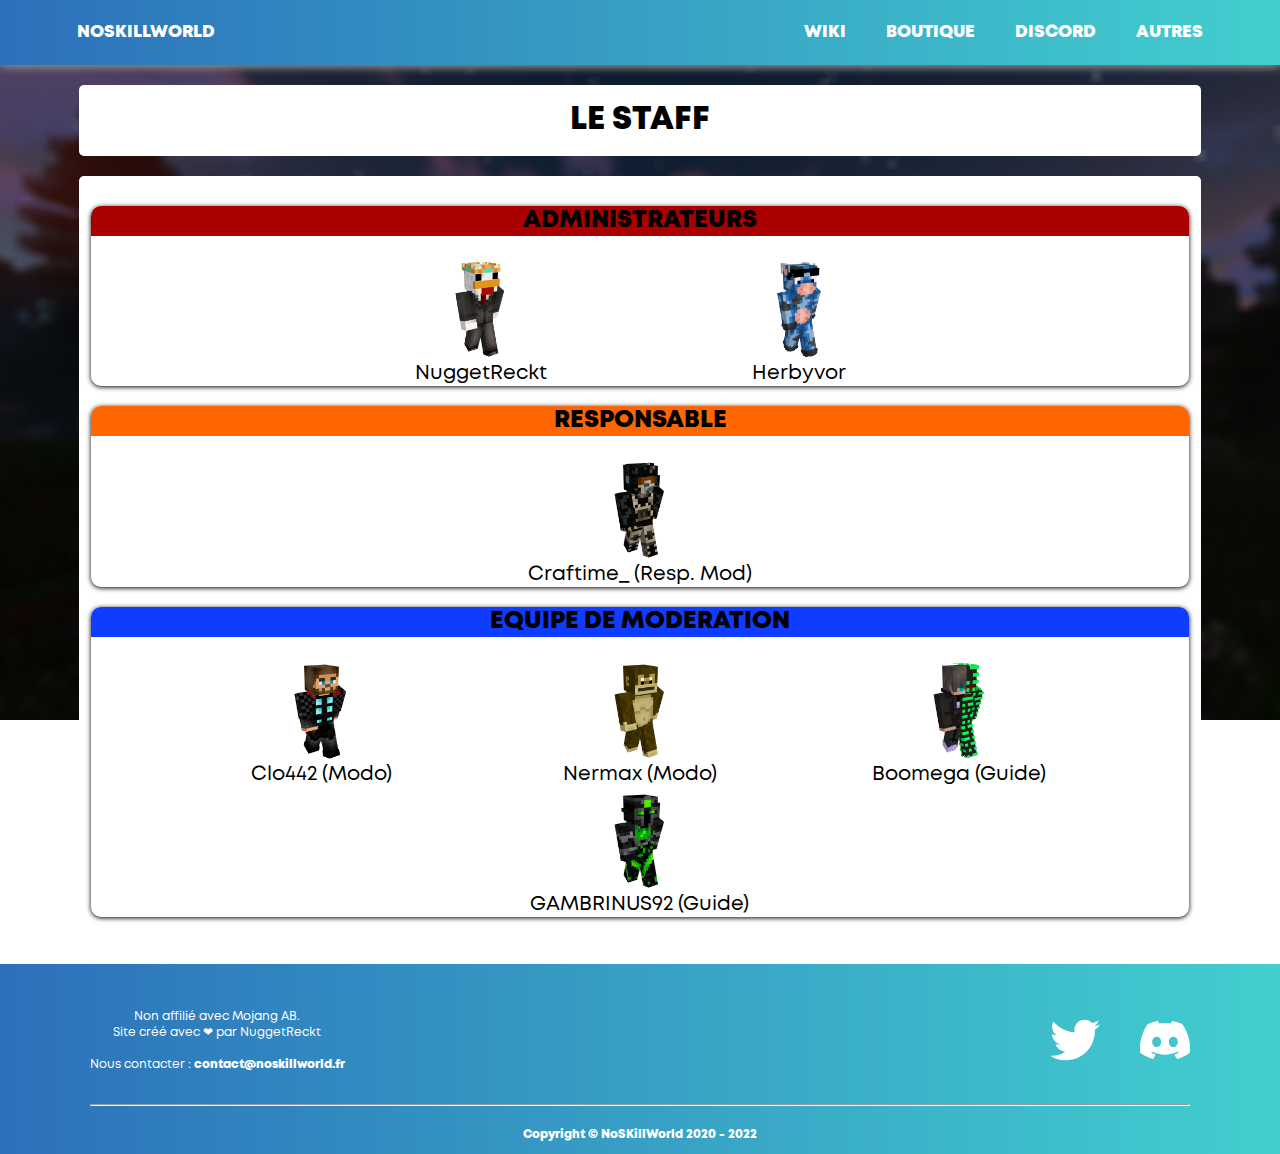
<file: staff.html>
<!DOCTYPE html>
<html lang="fr-FR">
<head>
    <title>Staff - NoSkillWorld</title>
    <meta charset="utf-8">
    <meta name="viewport" content="width=device-width, initial-scale=0.5">
    <meta name="keywords"
          content="serv, mc, minecraft, Minecraft, aventure, java, 1.18, 1.18.1, custom, fr, FR, français, génération, serveur, premium, survie, créatif, crea, NoSkillWorld, NuggetReckt, Herbyvor, NSW, nsw, Semi-RP, events, hardcore">
    <meta property="og:image" content="https://play.noskillworld.fr/static/img/favicon.png">
    <meta property="og:image:type" content="object">
    <meta property="og:image:width" content="200">
    <meta property="og:image:height" content="150">
    <meta property="og:image:alt" content="logo NoSkillWorld">
    <meta property="og:site_name" content="play.noskillworld.fr">
    <meta name="theme-color" content="#2C70BA">
    <meta property="og:title" content="Staff - NoSkillWorld">
    <meta property="og:type" content="website">
    <meta property="og:url" content="https://play.noskillworld.fr">
    <meta property="og:description" content="Liste officielle du staff du serveur. Elle est mise à jour régulièrement.">
    <meta name="twitter:site" content="play.noskillworld.fr">
    <meta name="twitter:card" content="summary_large_image">
    <meta name="twitter:image:src" content="https://play.noskillworld.fr/static/img/favicon.png">
    <meta name="twitter:description"
          content="Liste officielle du staff du serveur. Elle est mise à jour régulièrement.">
    <link rel="stylesheet" href="static/stylesheets/style_global.css">
    <link rel="stylesheet" href="static/stylesheets/style_autre.css">
    <link rel="stylesheet" href="static/stylesheets/style_port.css">
    <link rel="shortcut icon" href="static/img/favicon.png">
</head>
<body>
<div id="nav">
    <nav>
        <ul>
            <div class="nsw">
                <li class="g">
                    <a id="nsw" href="accueil">NOSKILLWORLD</a>
                </li>
            </div>
            <div class="topnav">
                <li class="dropdown" id="topnav-spacer">
                    <a href="javascript:void(0)" class="dropbtn, nav-up">AUTRES</a>
                    <div class="dropdown-content">
                        <a id="dynmap" class="nav-up-d" href="dynmap"
                           target="_blank">DYNMAP</a>
                        <a id="votes" class="nav-up-d" href="votes">VOTES</a>
                        <a id="règles" class="nav-up-d" href="cgu-cgv">CGU-CGV</a>
                        <a id="staff" class="nav-up-d" href="staff">STAFF</a>
                    </div>
                </li>
            </div>
            <div class="topnav">
                <li class="d topnav-spacer">
                    <a id="discord" class="nav-up" href="https://discord.gg/cE4eHEZWrD" target="_blank">DISCORD</a>
                </li>
            </div>
            <div class="topnav">
                <li class="d topnav-spacer">
                    <a class="nav-up" href="https://shop.noskillworld.fr" id="boutique" target="_blank">BOUTIQUE</a>
                </li>
            </div>
            <div class="topnav">
                <li class="d topnav-spacer">
                    <a id="wiki" class="nav-up" href="wiki">WIKI</a>
                </li>
            </div>
        </ul>
    </nav>
</div>
<div id="main">
    <main>
        <center>
            <br>
            <fieldset>
                <h1 id="title-up">Le Staff</h1>
            </fieldset>
            <br>
            <fieldset>
                <div class="block">
                    <h2 class="s-title" style="background-color: #AA0000">Administrateurs</h2>
                    <ul class="staff-item">
                        <li class="li-staff">
                            <div class="user-box">
                                <img src="static/img/nuggetreckt.png" width="25%" height="25%"
                                     style="object-fit: contain;" class="avatar-half">
                                <span class="name">NuggetReckt</span>
                            </div>
                        </li>
                        <li class="li-staff">
                            <div class="user-box">
                                <img src="static/img/herbyvor.png" width="25%" height="25%" style="object-fit: contain;"
                                     class="avatar-half">
                                <span class="name">Herbyvor</span>
                            </div>
                        </li>
                    </ul>
                </div>
                <div class="block">
                    <h2 class="s-title" style="background-color: #ff6600">Responsable</h2>
                    <ul class="staff-item">
                        <li class="li-staff">
                            <div class="user-box">
                                <img src="static/img/Craftime_.png" width="25%" height="25%"
                                     style="object-fit: contain;" class="avatar-half">
                                <span class="name">Craftime_ (Resp. Mod)</span>
                            </div>
                        </li>
                    </ul>
                </div>
                <!---
                <div class="block">
                    <h2 class="s-title" style="background-color: #986cff">Developpeur</h2>
                    <ul class="staff-item">
                        <li class="li-staff">
                            <div class="user-box">
                                <img src="static/img/<nom>.png" width="25%" height="25%"
                                     style="object-fit: contain;"
                                     class="avatar-half">
                                <span class="name"><nom></span>
                            </div>
                        </li>
                    </ul>
                </div>-->
                <div class="block">
                    <h2 class="s-title" style="background-color: #103cff">Equipe de moderation</h2>
                    <ul class="staff-item">
                        <li class="li-staff">
                            <div class="user-box">
                                <img src="static/img/Clo442.png" width="25%" height="25%" style="object-fit: contain;"
                                     class="avatar-half">
                                <span class="name">Clo442 (Modo)</span>
                            </div>
                        </li>
                        <li class="li-staff">
                            <div class="user-box">
                                <img src="static/img/nermax.png" width="25%" height="25%" style="object-fit: contain;"
                                     class="avatar-half">
                                <span class="name">Nermax (Modo)</span>
                            </div>
                        </li>
                        <li class="li-staff">
                            <div class="user-box">
                                <img src="static/img/Boomega.png" width="25%" height="25%" style="object-fit: contain;"
                                     class="avatar-half">
                                <span class="name">Boomega (Guide)</span>
                            </div>
                        </li>
                        <li class="li-staff">
                            <div class="user-box">
                                <img src="/static/img/GAMBRINUS92.png" width="25%" height="25%"
                                     style="object-fit: contain;" class="avatar-half">
                                <span class="name">GAMBRINUS92 (Guide)</span>
                            </div>
                        </li>
                    </ul>
                </div>
            </fieldset>
        </center>
    </main>
</div>
<br>
<div id="footer">
    <footer>
        <div id="foo-left" class="foot">
            <ul class="txt-footer-l">
                <li id="affilié"><span>Non affilié avec Mojang AB. <br>Site créé avec ❤ par NuggetReckt</span></li>
                <br>
                <li id="contact"><span>Nous contacter : </span><span class="bold">contact@noskillworld.fr</span></li>
            </ul>
        </div>
        <div id="foo-right" class="foot">
            <ul class="reseaux-footer-r">
                <li id="twitter-footer">
                    <a href="https://twitter.com/NoSkillWorld" target="_blank"><img src="static/img/twitter.svg"
                                                                                    alt="twitter"></a>
                </li>
                <li id="discord-footer">
                    <a href="https://discord.gg/cE4eHEZWrD" target="_blank"><img src="static/img/discord.svg"
                                                                                 alt="discord"></a>
                </li>
            </ul>
        </div>
        <br>
        <br>
        <br>
        <div id="foo-down" class="foot">
            <br>
            <hr>
            <br>
            <span class="bold">Copyright © NoSKillWorld 2020 - 2022</span>
            <br>
        </div>
    </footer>
</div>
</body>
</html>
</file>
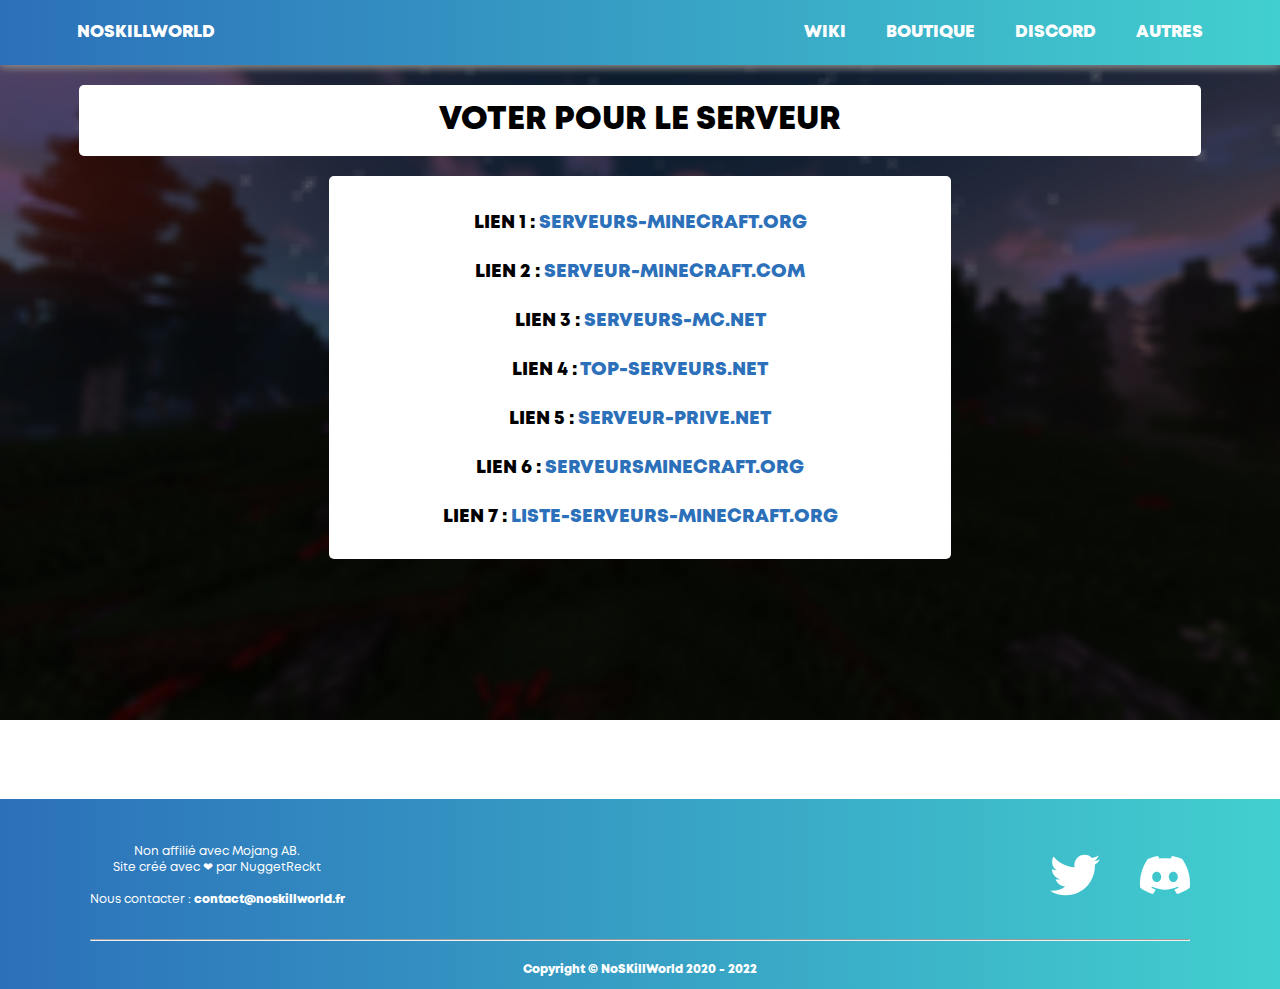
<file: votes.html>
<!DOCTYPE html>
<html lang="fr-FR">
<head>
    <title>Votes - NoSkillWorld</title>
    <meta charset="utf-8">
    <meta name="viewport" content="width=device-width, initial-scale=0.5">
    <meta name="keywords"
          content="serv, mc, minecraft, Minecraft, aventure, java, 1.18, 1.18.1, custom, fr, FR, français, génération, serveur, premium, survie, créatif, crea, NoSkillWorld, NuggetReckt, Herbyvor, NSW, nsw, Semi-RP, events, hardcore">
    <meta property="og:image" content="https://play.noskillworld.fr/static/img/favicon.png">
    <meta property="og:image:type" content="object">
    <meta property="og:image:width" content="200">
    <meta property="og:image:height" content="150">
    <meta property="og:image:alt" content="logo NoSkillWorld">
    <meta property="og:site_name" content="play.noskillworld.fr">
    <meta name="theme-color" content="#2C70BA">
    <meta property="og:title" content="Maintenance - NoSkillWorld">
    <meta property="og:type" content="website">
    <meta property="og:url" content="https://play.noskillworld.fr">
    <meta property="og:description" content="Pages des votes pour soutenir le serveur.">
    <meta name="twitter:site" content="play.noskillworld.fr">
    <meta name="twitter:card" content="summary_large_image">
    <meta name="twitter:image:src" content="https://play.noskillworld.fr/static/img/favicon.png">
    <meta name="twitter:description" content="Pages des votes pour soutenir le serveur.">
    <link rel="stylesheet" href="static/stylesheets/style_global.css">
    <link rel="stylesheet" href="static/stylesheets/style_autre.css">
    <link rel="stylesheet" href="static/stylesheets/style_port.css">
    <link rel="shortcut icon" href="static/img/favicon.png">
</head>
<body>
<div id="nav">
    <nav>
        <ul>
            <div class="nsw">
                <li class="g">
                    <a id="nsw" href="accueil">NOSKILLWORLD</a>
                </li>
            </div>
            <div class="topnav">
                <li class="dropdown" id="topnav-spacer">
                    <a href="javascript:void(0)" class="dropbtn, nav-up">AUTRES</a>
                    <div class="dropdown-content">
                        <a id="dynmap" class="nav-up-d" href="https://dynmap.noskillworld.fr"
                           target="_blank">DYNMAP</a>
                        <a id="votes" class="nav-up-d" href="votes">VOTES</a>
                        <a id="règles" class="nav-up-d" href="règles">CGU/CGV</a>
                        <a id="staff" class="nav-up-d" href="staff">STAFF</a>
                    </div>
                </li>
            </div>
            <div class="topnav">
                <li class="d topnav-spacer">
                    <a id="discord" class="nav-up" href="https://discord.gg/cE4eHEZWrD" target="_blank">DISCORD</a>
                </li>
            </div>
            <div class="topnav">
                <li class="d topnav-spacer">
                    <a class="nav-up" href="https://shop.noskillworld.fr" id="boutique" target="_blank">BOUTIQUE</a>
                </li>
            </div>
            <div class="topnav">
                <li class="d topnav-spacer">
                    <a id="wiki" class="nav-up" href="wiki">WIKI</a>
                </li>
            </div>
        </ul>
    </nav>
</div>
<main>
    <br>
    <center>
        <fieldset>
            <h1 id="title-up">Voter pour le serveur</h1>
        </fieldset>
    </center>
    <br>
    <div id="main" class="main-vote">
        <center>
            <fieldset>
                <br>
                <h3 id="h3-vote">Lien 1 : <a target="_blank" href="http://www.serveurs-minecraft.org/vote.php?id=60934"
                                             style="color: #2C70BA; font-weight: bold;">Serveurs-Minecraft.org</a></h3>
                <br>
                <h3 id="h3-vote">Lien 2 : <a target="_blank" href="https://serveur-minecraft.com/2598"
                                             style="color: #2C70BA; font-weight: bold;">Serveur-Minecraft.com</a></h3>
                <br>
                <h3 id="h3-vote">Lien 3 : <a target="_blank" href="https://serveurs-mc.net/index.php/serveur/251"
                                             style="color: #2C70BA; font-weight: bold;">Serveurs-mc.net</a></h3>
                <br>
                <h3 id="h3-vote">Lien 4 : <a target="_blank" href="https://top-serveurs.net/minecraft/vote/noskillworld"
                                             style="color: #2C70BA; font-weight: bold;">Top-serveurs.net</a></h3>
                <br>
                <h3 id="h3-vote">Lien 5 : <a target="_blank"
                                             href="https://serveur-prive.net/minecraft/noskillworld-9550/vote"
                                             style="color: #2C70BA; font-weight: bold;">Serveur-prive.net</a></h3>
                <br>
                <h3 id="h3-vote">Lien 6 : <a target="_blank" href="https://www.serveursminecraft.org/serveur/5870/"
                                             style="color: #2C70BA; font-weight: bold;">serveursminecraft.org</a></h3>
                <br>
                <h3 id="h3-vote">Lien 7 : <a target="_blank"
                                             href="https://www.liste-serveurs-minecraft.org/?post_type=listing_type&p=203283"
                                             style="color: #2C70BA; font-weight: bold;">liste-serveurs-minecraft.org</a>
                </h3>
                <br>
            </fieldset>
        </center>
    </div>
</main>
<br>
<br>
<br>
<br>
<br>
<br>
<br>
<br>
<br>
<br>
<br>
<br>
<div id="footer">
    <footer>
        <div id="foo-left" class="foot">
            <ul class="txt-footer-l">
                <li id="affilié"><span>Non affilié avec Mojang AB. <br>Site créé avec ❤ par NuggetReckt</span></li>
                <br>
                <li id="contact"><span>Nous contacter : </span><span class="bold">contact@noskillworld.fr</span></li>
            </ul>
        </div>
        <div id="foo-right" class="foot">
            <ul class="reseaux-footer-r">
                <li id="twitter-footer">
                    <a href="https://twitter.com/NoSkillWorld" target="_blank"><img src="static/img/twitter.svg"
                                                                                    alt="twitter"></a>
                </li>
                <li id="discord-footer">
                    <a href="https://discord.gg/cE4eHEZWrD" target="_blank"><img src="static/img/discord.svg"
                                                                                 alt="discord"></a>
                </li>
            </ul>
        </div>
        <br>
        <br>
        <br>
        <div id="foo-down" class="foot">
            <br>
            <hr>
            <br>
            <span class="bold">Copyright © NoSKillWorld 2020 - 2022</span>
            <br>
        </div>
    </footer>
</div>
</body>
</html>
</file>
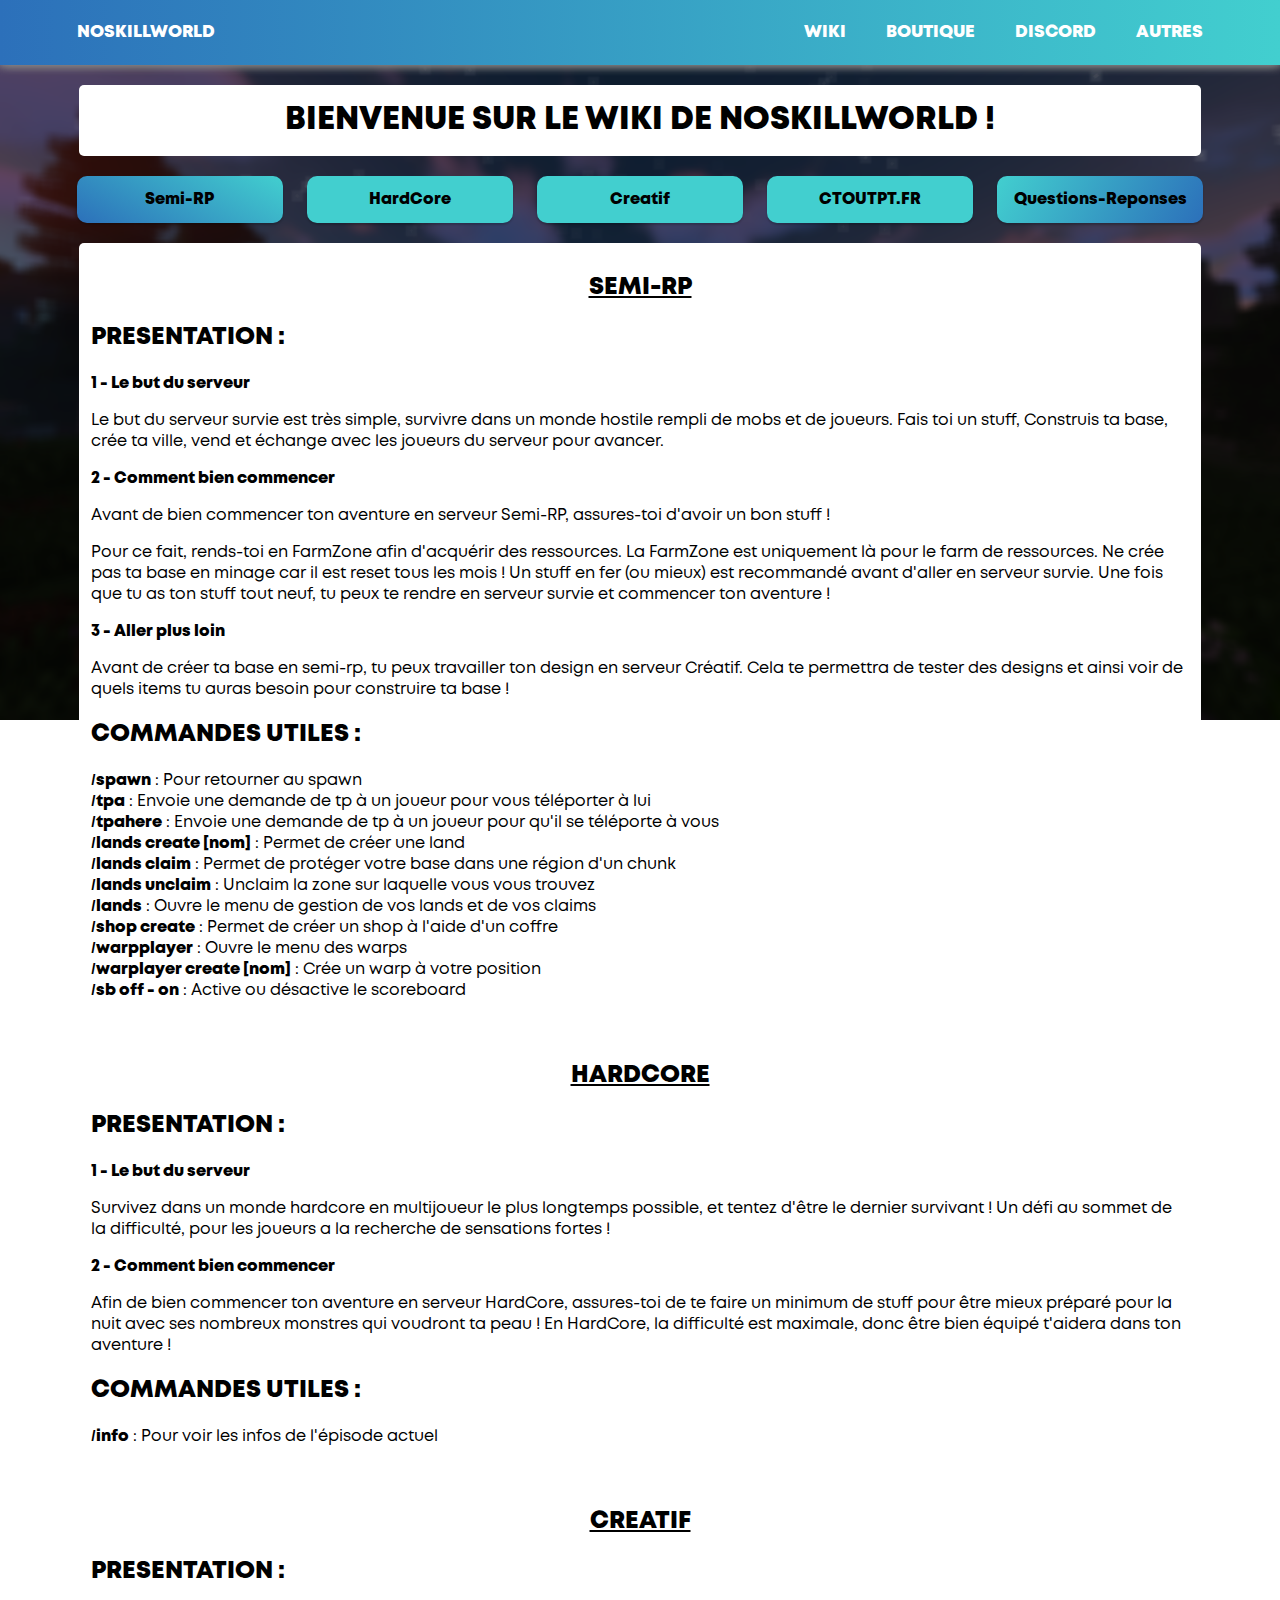
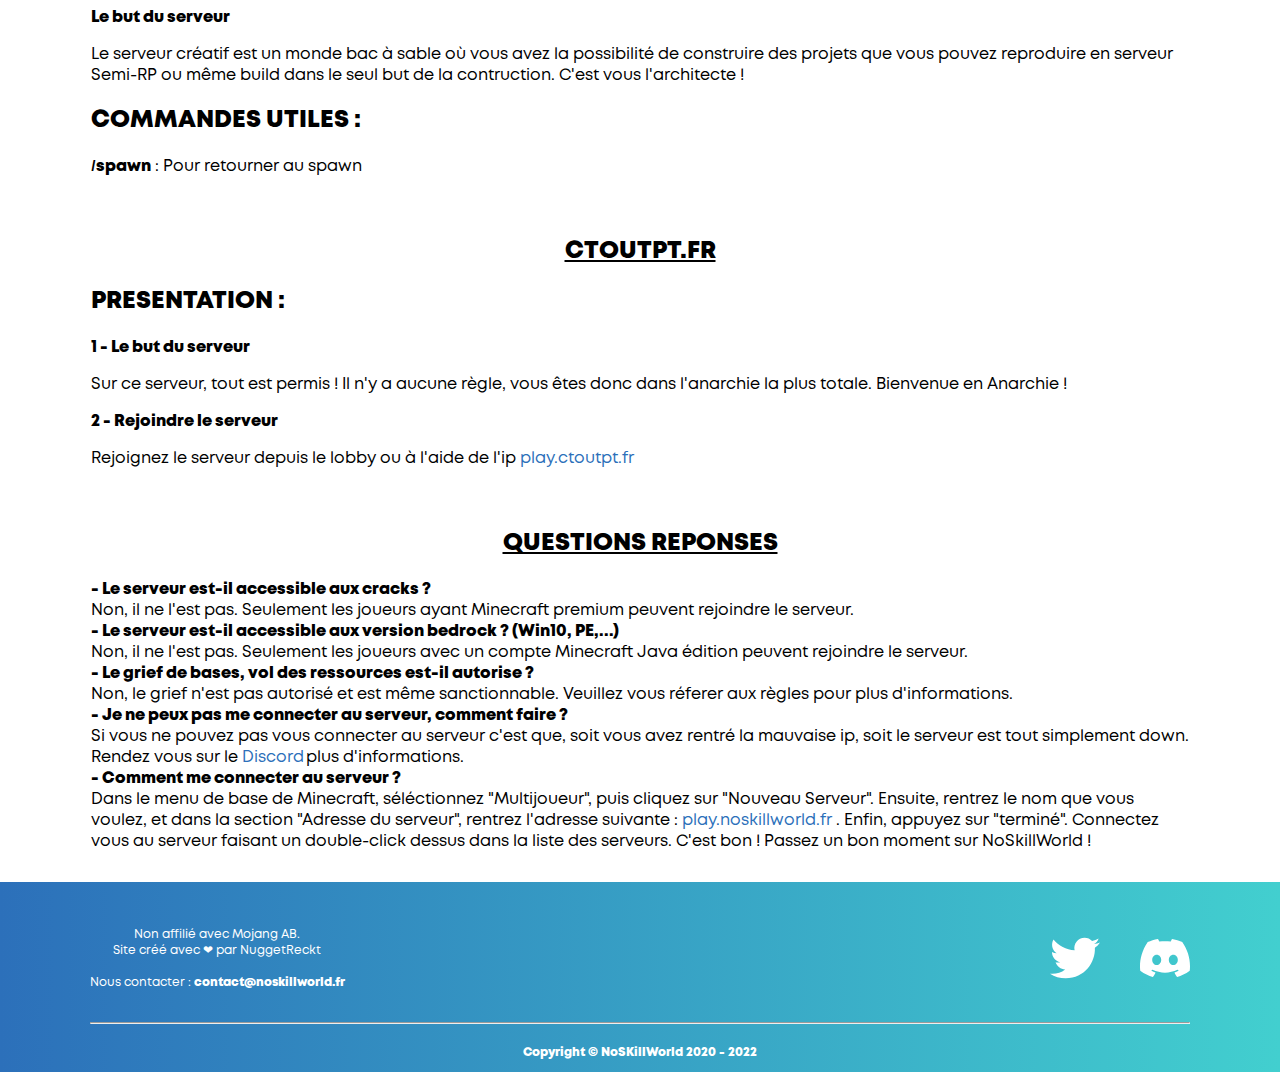
<file: wiki.html>
<!DOCTYPE html>
<html lang="fr-FR">
<head>
    <title>Wiki - NoSkillWorld</title>
    <meta charset="utf-8">
    <meta name="viewport" content="width=device-width, initial-scale=0.5">
    <meta name="keywords"
          content="serv, mc, minecraft, Minecraft, aventure, java, 1.18, 1.18.1, custom, fr, FR, français, génération, serveur, premium, survie, créatif, crea, NoSkillWorld, NuggetReckt, Herbyvor, NSW, nsw, Semi-RP, events, hardcore">
    <meta property="og:image" content="https://play.noskillworld.fr/static/img/favicon.png">
    <meta property="og:image:type" content="object">
    <meta property="og:image:width" content="200">
    <meta property="og:image:height" content="150">
    <meta property="og:image:alt" content="logo NoSkillWorld">
    <meta property="og:site_name" content="play.noskillworld.fr">
    <meta name="theme-color" content="#2C70BA">
    <meta property="og:title" content="Wiki - NoSkillWorld">
    <meta property="og:type" content="website">
    <meta property="og:url" content="https://play.noskillworld.fr">
    <meta property="og:description" content="Page du wiki du serveur. Il est mis à jour régulièrement.">
    <meta name="twitter:site" content="play.noskillworld.fr">
    <meta name="twitter:card" content="summary_large_image">
    <meta name="twitter:image:src" content="https://play.noskillworld.fr/static/img/favicon.png">
    <meta name="twitter:description" content="Page du wiki du serveur. Il est mis à jour régulièrement.">
    <script type="text/javascript" src="https://ajax.googleapis.com/ajax/libs/jquery/1.8/jquery.min.js"></script>
    <link rel="stylesheet" href="static/stylesheets/style_global.css">
    <link rel="stylesheet" href="static/stylesheets/style_autre.css">
    <link rel="stylesheet" href="static/stylesheets/style_port.css">
    <link rel="shortcut icon" href="static/img/favicon.png">
</head>
<body>
<div id="nav">
    <nav>
        <ul>
            <div class="nsw">
                <li class="g">
                    <a id="nsw" href="accueil">NOSKILLWORLD</a>
                </li>
            </div>
            <div class="topnav">
                <li class="dropdown" id="topnav-spacer">
                    <a href="javascript:void(0)" class="dropbtn, nav-up">AUTRES</a>
                    <div class="dropdown-content">
                        <a id="dynmap" class="nav-up-d" href="dynmap"
                           target="_blank">DYNMAP</a>
                        <a id="votes" class="nav-up-d" href="votes">VOTES</a>
                        <a id="règles" class="nav-up-d" href="cgu-cgv">CGU-CGV</a>
                        <a id="staff" class="nav-up-d" href="staff">STAFF</a>
                    </div>
                </li>
            </div>
            <div class="topnav">
                <li class="d topnav-spacer">
                    <a id="discord" class="nav-up" href="https://discord.gg/cE4eHEZWrD" target="_blank">DISCORD</a>
                </li>
            </div>
            <div class="topnav">
                <li class="d topnav-spacer">
                    <a class="nav-up" href="https://shop.noskillworld.fr" id="boutique" target="_blank">BOUTIQUE</a>
                </li>
            </div>
            <div class="topnav">
                <li class="d topnav-spacer">
                    <a id="wiki" class="nav-up" href="wiki">WIKI</a>
                </li>
            </div>
        </ul>
    </nav>
</div>
<div id="main">
    <main>
        <br>
        <center>
            <div>
                <fieldset>
                    <h1 id="title-up">Bienvenue sur le Wiki de NoSkillWorld !</h1>
                </fieldset>
            </div>
        </center>
        <br>
        <div id="wiki-nav">
            <div id="row">
                <div class="main-top-col main-top-col-top" id="top-semirp">
                    <span><a href="#Semi-RP" class="bold" style="color: black;">Semi-RP</a></span>
                </div>
                <div class="main-top-col main-top-col-top" id="top-hardcore">
                    <span><a href="#HardCore" class="bold" style="color: black;">HardCore</a></span>
                </div>
                <div class="main-top-col main-top-col-top" id="top-creatif">
                    <span><a href="#Creatif" class="bold" style="color: black;">Creatif</a></span>
                </div>
                <div class="main-top-col main-top-col-top" id="top-ctoutpt">
                    <span><a href="#ctoutpt" class="bold" style="color: black;">CTOUTPT.FR</a></span>
                </div>
                <div class="main-top-col main-top-col-top" id="top-qr">
                    <span><a href="#QR" class="bold" style="color: black;">Questions-Reponses</a></span>
                </div>
            </div>
        </div>
        <br>
        <div id="gauche">
            <fieldset class="docu">
                <center>
                    <h2 class="underline" id="Semi-RP">Semi-RP</h2>
                </center>
                <h2>Presentation :</h2>
                <p class="bold">1 - Le but du serveur</p>
                <p>Le but du serveur survie est très simple, survivre dans un monde hostile rempli de mobs et de
                    joueurs.
                    Fais toi un stuff, Construis ta base, crée ta ville, vend et échange avec les joueurs du serveur
                    pour avancer.</p>
                <p class="bold">2 - Comment bien commencer</p>
                <p>Avant de bien commencer ton aventure en serveur Semi-RP, assures-toi d'avoir un bon stuff !</p>
                <p>Pour ce fait, rends-toi en FarmZone afin d'acquérir des ressources. La FarmZone est uniquement là
                    pour le farm de ressources.
                    Ne crée pas ta base en minage car il est reset tous les mois ! Un stuff en fer (ou mieux) est
                    recommandé avant d'aller en serveur survie.
                    Une fois que tu as ton stuff tout neuf, tu peux te rendre en serveur survie et commencer ton
                    aventure !</p>
                <p class="bold">3 - Aller plus loin</p>
                <p>Avant de créer ta base en semi-rp, tu peux travailler ton design en serveur Créatif.
                    Cela te permettra de tester des designs et ainsi voir de quels items tu auras besoin pour construire
                    ta base !</p>
                <h2 class="st">Commandes utiles :</h2>
                /<span class="bold">spawn</span><span> : Pour retourner au spawn</span><br>
                /<span
                    class="bold">tpa</span><span> : Envoie une demande de tp à un joueur pour vous téléporter à lui</span><br>
                /<span class="bold">tpahere</span><span> : Envoie une demande de tp à un joueur pour qu'il se téléporte à vous</span><br>
                /<span class="bold">lands create [nom]</span><span> : Permet de créer une land</span><br>
                /<span
                    class="bold">lands claim</span><span> : Permet de protéger votre base dans une région d'un chunk</span><br>
                /<span
                    class="bold">lands unclaim</span><span> : Unclaim la zone sur laquelle vous vous trouvez</span><br>
                /<span
                    class="bold">lands</span><span> : Ouvre le menu de gestion de vos lands et de vos claims</span><br>
                /<span class="bold">shop create</span><span> : Permet de créer un shop à l'aide d'un coffre</span><br>
                /<span class="bold">warpplayer</span><span> : Ouvre le menu des warps</span><br>
                /<span class="bold">warplayer create [nom]</span><span> : Crée un warp à votre position</span><br>
                /<span class="bold">sb off - on</span><span> : Active ou désactive le scoreboard</span><br>
            </fieldset>
            <br>
            <fieldset class="docu">
                <center>
                    <h2 class="underline" id="HardCore">HardCore</h2>
                </center>
                <h2>Presentation :</h2>
                <p class="bold">1 - Le but du serveur</p>
                <p>Survivez dans un monde hardcore en multijoueur le plus longtemps possible, et tentez d'être le
                    dernier survivant !
                    Un défi au sommet de la difficulté, pour les joueurs a la recherche de sensations fortes !
                <p class="bold">2 - Comment bien commencer</p>
                <p>Afin de bien commencer ton aventure en serveur HardCore, assures-toi de te faire un minimum de stuff
                    pour être mieux préparé
                    pour la nuit avec ses nombreux monstres qui voudront ta peau !
                    En HardCore, la difficulté est maximale, donc être bien équipé t'aidera dans ton aventure !</p>
                <h2 class="st">Commandes utiles :</h2>
                /<span class="bold">info</span><span> : Pour voir les infos de l'épisode actuel</span><br>
            </fieldset>
            <br>
            <fieldset class="docu">
                <center>
                    <h2 class="underline" id="Creatif">Creatif</h2>
                </center>
                <h2>Presentation :</h2>
                <p class="bold">Le but du serveur</p>
                <p>Le serveur créatif est un monde bac à sable où vous avez la possibilité de construire des projets
                    que vous pouvez reproduire en serveur Semi-RP
                    ou même build dans le seul but de la contruction. C'est vous l'architecte !</p>
                <h2 class="st">Commandes utiles :</h2>
                /<span class="bold">spawn</span><span> : Pour retourner au spawn</span><br>
            </fieldset>
            <br>
            <fieldset class="docu">
                <center>
                    <h2 class="underline" id="ctoutpt">CTOUTPT.FR</h2>
                </center>
                <h2>Presentation :</h2>
                <p class="bold">1 - Le but du serveur</p>
                <p>Sur ce serveur, tout est permis ! Il n'y a aucune règle, vous êtes donc dans l'anarchie la plus
                    totale. Bienvenue en Anarchie !</p>
                <p class="bold">2 - Rejoindre le serveur</p>
                <span>Rejoignez le serveur depuis le lobby ou à l'aide de l'ip</span><span
                    style="color: #2C70BA; font-weight: bold;"> play.ctoutpt.fr</span><br>
            </fieldset>
            <br>
            <fieldset class="docu">
                <center>
                    <h2 class="underline" id="QR">Questions reponses</h2>
                </center>
                <span class="bold">- Le serveur est-il accessible aux cracks ?</span><br>
                <span>Non, il ne l'est pas. Seulement les joueurs ayant Minecraft premium peuvent rejoindre le serveur.</span><br>
                <span class="bold">- Le serveur est-il accessible aux version bedrock ? (Win10, PE,...)</span><br>
                <span>Non, il ne l'est pas. Seulement les joueurs avec un compte Minecraft Java édition peuvent rejoindre le serveur.</span><br>
                <span class="bold">- Le grief de bases, vol des ressources est-il autorise ?</span><br>
                <span>Non, le grief n'est pas autorisé et est même sanctionnable. Veuillez vous réferer aux règles pour plus d'informations.</span><br>
                <span class="bold">- Je ne peux pas me connecter au serveur, comment faire ?</span><br>
                <span>Si vous ne pouvez pas vous connecter au serveur c'est que, soit vous avez rentré la mauvaise ip, soit le serveur est tout simplement down.
                                Rendez vous sur le </span><span
                    style="color: #2C70BA; font-weight: bold;">Discord</span> <span> plus d'informations.</span><br>
                <span class="bold">- Comment me connecter au serveur ?</span><br>
                <span>Dans le menu de base de Minecraft, séléctionnez "Multijoueur", puis cliquez sur "Nouveau Serveur". Ensuite, rentrez le nom que vous voulez,
                                 et dans la section "Adresse du serveur", rentrez l'adresse suivante :</span><span
                    style="color: #2C70BA; font-weight: bold;"> play.noskillworld.fr</span><span>
                                     . Enfin, appuyez sur "terminé". Connectez vous au serveur faisant un double-click dessus dans la liste des serveurs. C'est bon ! Passez un bon moment sur NoSkillWorld !</span><br>
            </fieldset>
        </div>
    </main>
</div>
<br>
<div id="footer">
    <footer>
        <div id="foo-left" class="foot">
            <ul class="txt-footer-l">
                <li id="affilié"><span>Non affilié avec Mojang AB. <br>Site créé avec ❤ par NuggetReckt</span></li>
                <br>
                <li id="contact"><span>Nous contacter : </span><span class="bold">contact@noskillworld.fr</span></li>
            </ul>
        </div>
        <div id="foo-right" class="foot">
            <ul class="reseaux-footer-r">
                <li id="twitter-footer">
                    <a href="https://twitter.com/NoSkillWorld" target="_blank"><img src="static/img/twitter.svg"
                                                                                    alt="twitter"></a>
                </li>
                <li id="discord-footer">
                    <a href="https://discord.gg/cE4eHEZWrD" target="_blank"><img src="static/img/discord.svg"
                                                                                 alt="discord"></a>
                </li>
            </ul>
        </div>
        <br>
        <br>
        <br>
        <div id="foo-down" class="foot">
            <br>
            <hr>
            <br>
            <span class="bold">Copyright © NoSKillWorld 2020 - 2022</span>
            <br>
        </div>
    </footer>
</div>
<div id="scrollUp">
    <a href="#top"><img src="static/img/to_top.png" width="150%" height="150%"/></a>
</div>
<script>
    jQuery(function () {
        $(function () {
            $(window).scroll(function () { //Fonction appelée quand on descend la page
                if ($(this).scrollTop() > 200) {  // Quand on est à 200pixels du haut de page,
                    $('#scrollUp').css('right', '4' +
                        '0px'); // Replace à 10pixels de la droite l'image
                } else {
                    $('#scrollUp').removeAttr('style'); // Enlève les attributs CSS affectés par javascript
                }
            });
        });
    });

</script>
</body>
</html>
</file>
<file: static/stylesheets/style_global.css>
html {
    font-family: police_custom, sans-serif;
    scroll-behavior: smooth;
}

body {
    margin: 0;
    display: table;
    table-layout: fixed;
    width: 100%;
    height: 100%;
    background-color: #ffffff;
}

body::-webkit-scrollbar {
    width: 5px; /* width of the entire scrollbar */
}

body::-webkit-scrollbar-track {
    background: white; /* color of the tracking area */
}

body::-webkit-scrollbar-thumb {
    background-color: #8d8d8d; /* color of the scroll thumb */
    border-radius: 10px;
}

main {
    margin-left: 6%;
    margin-right: 6%;
}

h1 {
    text-transform: uppercase;
    font-family: police_custom_3, sans-serif;
}

h2 {
    margin-bottom: 20px;
    margin-top: 20px;
    text-transform: uppercase;
    font-family: police_custom_3, sans-serif;
}

h3 {
    text-transform: uppercase;
    font-family: police_custom_3, sans-serif;
}

a {
    text-decoration: none;
    color: #2C70BA;
    font-weight: bold;
}

.nav-up {
    color: white;
    font-weight: bold;
    margin-left: 40px;
}

.dropdown {
    display: inline-block;
    float: right;
}

.dropdown-content {
    margin-left: 18px;
    display: none;
    position: absolute;
    background: rgb(44, 112, 186);
    background: linear-gradient(90deg, rgba(61, 189, 201, 1) 0%, rgba(64, 200, 204, 1) 100%);
    min-width: 100px;
    box-shadow: 0 8px 16px 0 rgba(0, 0, 0, 0.2);
    z-index: 1;
}

.dropdown-content a {
    color: white;
    padding: 10px 16px;
    text-decoration: none;
    display: block;
    text-align: center;
}

.dropdown:hover .dropdown-content {
    display: block;
}

ul {
    font-family: police_custom_3, sans-serif;
    font-size: 17px;
    vertical-align: middle;
    list-style: none;
    margin-right: 6%;
    margin-left: 6%;
    padding: 0;
}

#nsw {
    color: white;
}

#nsw:hover {
    transition: 0.5s;
    color: #080075;
}

nav a:hover {
    transition: 0.5s;
    color: #080075;
}

nav a {
    transition: 0.8s;
    color: white;
}

nav {
    margin: 0;
    padding-top: 5px;
    padding-bottom: 5px;
    height: 55px;
    background: rgb(44, 112, 186);
    background: linear-gradient(90deg, rgba(44, 112, 186, 1) 0%, rgba(66, 207, 207, 1) 100%);
    font-size: 25px;
    box-shadow: -3px 1px 9px rgb(134, 134, 134), 3px 1px 9px rgb(134, 134, 134)
}

footer {
    background: rgb(44, 112, 186);
    background: linear-gradient(90deg, rgba(44, 112, 186, 1) 0%, rgba(66, 207, 207, 1) 100%);
    text-align: center;
    position: sticky;
    height: 190px;
    bottom: 0;
    color: white;
    width: 100%;
}

hr {
    color: white;
    margin-top: 20px;
    margin-right: 7%;
    margin-left: 7%;
}

.foot {
    margin-top: 45px;
}

#foo-down {
    font-size: 12px;
    text-align: center;
    align-items: center;
    position: static;
}

#foo-left {
    float: left;
    margin-left: 7%;
}

#foo-right {
    float: right;
    margin-right: 7%;
}

.txt-footer-l {
    font-family: police_custom_2, sans-serif;
    font-size: 12px;
    list-style: none;
    margin: 0;
}

.reseaux-footer-r {
    font-family: police_custom_2, sans-serif;
    font-size: 12px;
    display: flex;
    flex-wrap: wrap;
    list-style: none;
    margin: 6px 0 0;
}

#twitter-footer {
    margin-right: 40px;
}

.bold {
    font-family: police_custom_3, sans-serif;
}

p {
    font-family: police_custom_2, sans-serif;
}

span {
    font-family: police_custom_2, sans-serif;
}

img {
    vertical-align: middle;
}

.g {
    float: left;
}

.d {
    float: right;
}

@font-face {
    font-family: police_custom;
    src: url("../fonts/Staatliches-Regular.ttf") format("opentype");
}

@font-face {
    font-family: police_custom_2;
    src: url("../fonts/Mont-Regular.woff2") format("opentype");
}

@font-face {
    font-family: police_custom_3;
    src: url("../fonts/Mont-Heavy.otf") format("opentype");
}

@font-face {
    font-family: police_custom_4;
    src: url("../fonts/Mont-ExtraLight.otf") format("opentype");
}
</file>
<file: static/stylesheets/style_index.css>
.home-banner {
    height: 450px;
    background-size: cover;
    text-align: center;
    border-radius: 0 0 7px 7px;
    background: #492337 url(../img/background.png) center fixed no-repeat;
    background-position-y: -200px;
}

.home-banner h2 {
    font-size: 26px;
    color: #fff;
    font-weight: 400;
    margin-bottom: 0;
    letter-spacing: 1.7pt;
    text-shadow: #ffffff 0 3px 5px;
}

.home-banner h3 {
    font-size: 17px;
    color: #dddddd70;
    text-transform: uppercase;
    font-weight: 600;
    letter-spacing: 3px;
    margin: 0;
}

#logo {
    margin-top: 5px;
}

.logo {
    margin: 90px auto 0;
    width: 13%;
}

.row {
    display: flex;
    flex-wrap: wrap;
    justify-content: space-between;
}

.main-top-col {
    color: white;
    font-family: police_custom_bold sans-serif;
    width: 28%;
}

.main-top-col-l {
    float: left;
    border-color: black;
    border-radius: 10px;
    background: rgb(44, 112, 186);
    background: linear-gradient(30deg, rgba(44, 112, 186, 1) 0%, rgba(66, 207, 207, 1) 100%);
    box-shadow: 0 2px 2px 0 rgb(0 0 0 / 20%);
    flex-wrap: wrap;
    display: flex;
    justify-content: center;
    -webkit-box-align: center;
    -webkit-box-pack: justify;
    padding: 13px 15px;
    position: relative;
}

.main-top-big {
    border-radius: 10px;
    background: rgba(66, 207, 207, 1);
    box-shadow: 0 2px 2px 0 rgb(0 0 0 / 20%);
    flex-wrap: wrap;
    display: flex;
    justify-content: center;
    -webkit-box-align: center;
    -webkit-box-pack: justify;
    padding: 13px 20px;
}

.main-top-col-b {
    float: left;
    border-color: black;
    border-radius: 10px;
    background: rgb(44, 112, 186);
    background: linear-gradient(120deg, rgba(66, 207, 207, 1) 0%, rgba(44, 112, 186, 1) 100%);
    box-shadow: 0 2px 2px 0 rgb(0 0 0 / 20%);
    flex-wrap: wrap;
    display: flex;
    justify-content: center;
    -webkit-box-align: center;
    -webkit-box-pack: justify;
    padding: 13px 15px;
}

.wrapper {
    margin-top: 10px;
    padding: 15px;
    border-radius: 7px;
    border-width: 0.05em;
    border-style: solid;
    border-color: lightgray;
    background-color: #ebebeb;
}

#row-up {
    align-content: center;
    align-items: center;
    text-align: center;
    margin-bottom: 20px;
}

.flex-container {
    display: flex;
    flex-direction: column;
}

#flex-container-r {
    float: right;
}

#flex-container-l {
    float: left;
    max-width: 65%;
}

#yt-player, #twitter, #nsw-discord {
    border-radius: 7px;
    width: 100%;
    max-width: 800px;
}

#iframes {
    padding: 0;
    margin: 0;
    border-radius: 7px;
}

#h2-discord {
    text-align: center;
    margin-top: 0;
}

.discord-widget-footer {
    margin: 0;
    padding-top: 3px;
    background-color: #677ED5;
    border-bottom-left-radius: 5px;
    border-bottom-right-radius: 5px;
    text-align: center;
    box-shadow: 0 0 1px 1px rgb(255 255 255 / 32%) inset;
    border: 1px solid rgba(0, 0, 0, .32);
    height: 25px;
    min-width: max-content;
}

#discord-footer {
    font-family: police_custom_bold sans-serif;
    font-size: 16px;
    text-decoration: none;
    text-align: center;
    color: white;
}

.js-copy {
    border: none;
    margin: 0;
    padding: 0;
    background: url(../img/copy.svg) no-repeat 4px 1px;
}

figcaption {
    opacity: 0;
    background-color: grey;
    text-align: center;
    position: absolute;
    bottom: 0;
    left: 0;
    right: 0;
    font-size: 14px;
    transition: all 0.5s;
    border-bottom-left-radius: 10px;
    border-bottom-right-radius: 10px;
}

.main-top-col-l:hover figcaption {
    transition: all 0.5s;
    opacity: 0.75;
}

@font-face {
    font-family: police_custom_bold;
    src: url("../fonts/Mont-Heavy.otf") format("opentype");
}
</file>
<file: static/stylesheets/style_port.css>
@media (max-width: 1000px) {
    .flex-container {
        flex-direction: column;
        margin: auto;
    }

    #flex-container-r {
        float: none;
        width: 97%;
    }

    #flex-container-l {
        float: none;
        max-width: 97%;
    }

    main, ul, #foo-right, #foo-left{
        margin-left: 2%;
        margin-right: 2%;
    }

    .nav-up {
        margin-left: 15px;
    }

    ul {
        font-size: 18px;
    }

    nav {
        height: 60px;
    }

    p {
        font-size: 13px;
    }

    .logo {
        margin: 110px auto 0;
        width: 18%;
    }

    .dropdown-content {
        margin-left: -8px;
    }

    #h2-discord {
        margin-top: 20px;
        text-align: left;
    }

    .main-vote {
        margin-right: 50px;
        margin-left: 50px;
    }

}
</file>
<file: Maintenance/static/stylesheet/maintenance.css>
body {
    background: url("/static/img/background.png") fixed no-repeat;
    background-size: 100%;
    position: absolute;
    top: 0;
    bottom: 0;
    left: 0;
    right: 0;
    height: 100%;
    margin: 0;
    padding: 0;
    width: 100%;
    color: black;
}

body:before {
    content: "";
    position: fixed;
    height: 100%;
    width: 100%;
    background: url("/static/img/background.png") fixed no-repeat;
    z-index: -5; /* Keep the background behind the content */
    filter: blur(6px);
    -webkit-background-size: cover; /*Chrome et Safari */
    -moz-background-size: cover; /*Firefox */
    -o-background-size: cover; /*Opera */
    background-size: cover; /* version standardisée */
}

#logo {
    width: 256px;
    height: 256px;
}

h1, h2, h3 {
    margin: 0;
    padding: 0;
    color: #ffffff;
    font-family: police_custom, sans-serif;
}

h1 {
    font-size: 35px;
}

h3 {
    font-size: 15px;
}

.discord {
    color: #ffffff;
    font-family: police_custom, sans-serif;
    text-decoration: none;
    background: #5865F2;
    padding: 12px;
    border-radius: 15px;
}

div {
    display: flex;
    align-items: center;
}

.centered {
    position: absolute;
    top: 50%;
    left: 50%;
    transform: translate(-50%, -50%);
}

@font-face {
    font-family: police_custom;
    src: url('../font/Mont-Heavy.otf') format('opentype');
}
</file>
<file: static/stylesheets/style_autre.css>
fieldset {
    padding-top: 10px;
    padding-bottom: 10px;
    border-width: 0;
    border-radius: 5px;
    background-color: #ffff;
}

#row {
    align-content: center;
    align-items: center;
    text-align: center;
    display: flex;
    flex-wrap: wrap;
    justify-content: space-between;
}

.main-top-col-top {
    color: white;
    font-family: police_custom_bold, sans-serif;
    width: 16%;
}

.main-top-col {
    float: left;
    border-color: black;
    border-radius: 10px;
    box-shadow: 0 2px 2px 0 rgb(0 0 0 / 20%);
    flex-wrap: wrap;
    display: flex;
    justify-content: center;
    -webkit-box-align: center;
    -webkit-box-pack: justify;
    padding: 13px;
}

#top-semirp {
    background: rgb(44, 112, 186);
    background: linear-gradient(30deg, rgba(44, 112, 186, 1) 0%, rgba(66, 207, 207, 1) 100%);
}

#top-hardcore, #top-creatif, #top-ctoutpt{
    background: rgba(66, 207, 207, 1);
}

#top-qr {
    background: rgb(44, 112, 186);
    background: linear-gradient(120deg, rgba(66, 207, 207, 1) 0%, rgba(44, 112, 186, 1) 100%);
}

#title-up {
    margin-top: 5px;
    margin-bottom: 5px;
}

body {
    background-image: url(../img/background.png);
    background-attachment: fixed;
    background-repeat: no-repeat;
    background-position-x: 0;
    background-position-y: 0;
    background-size: 100%;
}

@media (max-width: 1000px) {
    body {
        background-image: url(../img/background.png);
        background-attachment: fixed;
        background-repeat: no-repeat;
        background-position-x: 0;
        background-position-y: 0;
        background-size: 400%;
    }

    span {
        font-size: 13px;
    }
}

.main-vote {
    margin-right: 250px;
    margin-left: 250px;
    width: auto;
}

#h3-vote {
    padding-top: 5px;
    margin-top: 0;
    margin-bottom: 0;
}

#bold {
    font-family: police_custom_3, sans-serif;
}

.underline {
    text-decoration: underline;
}

.s-title {
    border-top-left-radius: 10px;
    border-top-right-radius: 10px;
}

.staff-item {
    display: -webkit-box;
    display: -ms-flexbox;
    display: flex;
    -webkit-box-pack: center;
    -ms-flex-pack: center;
    justify-content: center;
    -webkit-box-align: stretch;
    -ms-flex-align: stretch;
    align-items: stretch;
    -ms-flex-wrap: wrap;
    flex-wrap: wrap;
}

.user-box .name {
    font-size: 20px;
    line-height: 24px;
    display: block;
    font-variant-ligatures: none;
    color: #000;
}

.user-box {
    text-align: center;
}

.block {
    box-shadow: 0 1px 5px rgb(0 0 0);
    border-radius: 10px;
}

.li-staff {
    margin: 0;
    padding: 0;
    width: 33%;
}

#scrollUp {
    position: fixed;
    bottom: 20px;
    right: -100px;
    opacity: 0.75;
}

@font-face {
    font-family: police_custom_3;
    src: url("../fonts/Mont-Heavy.otf") format("opentype");
}
</file>
